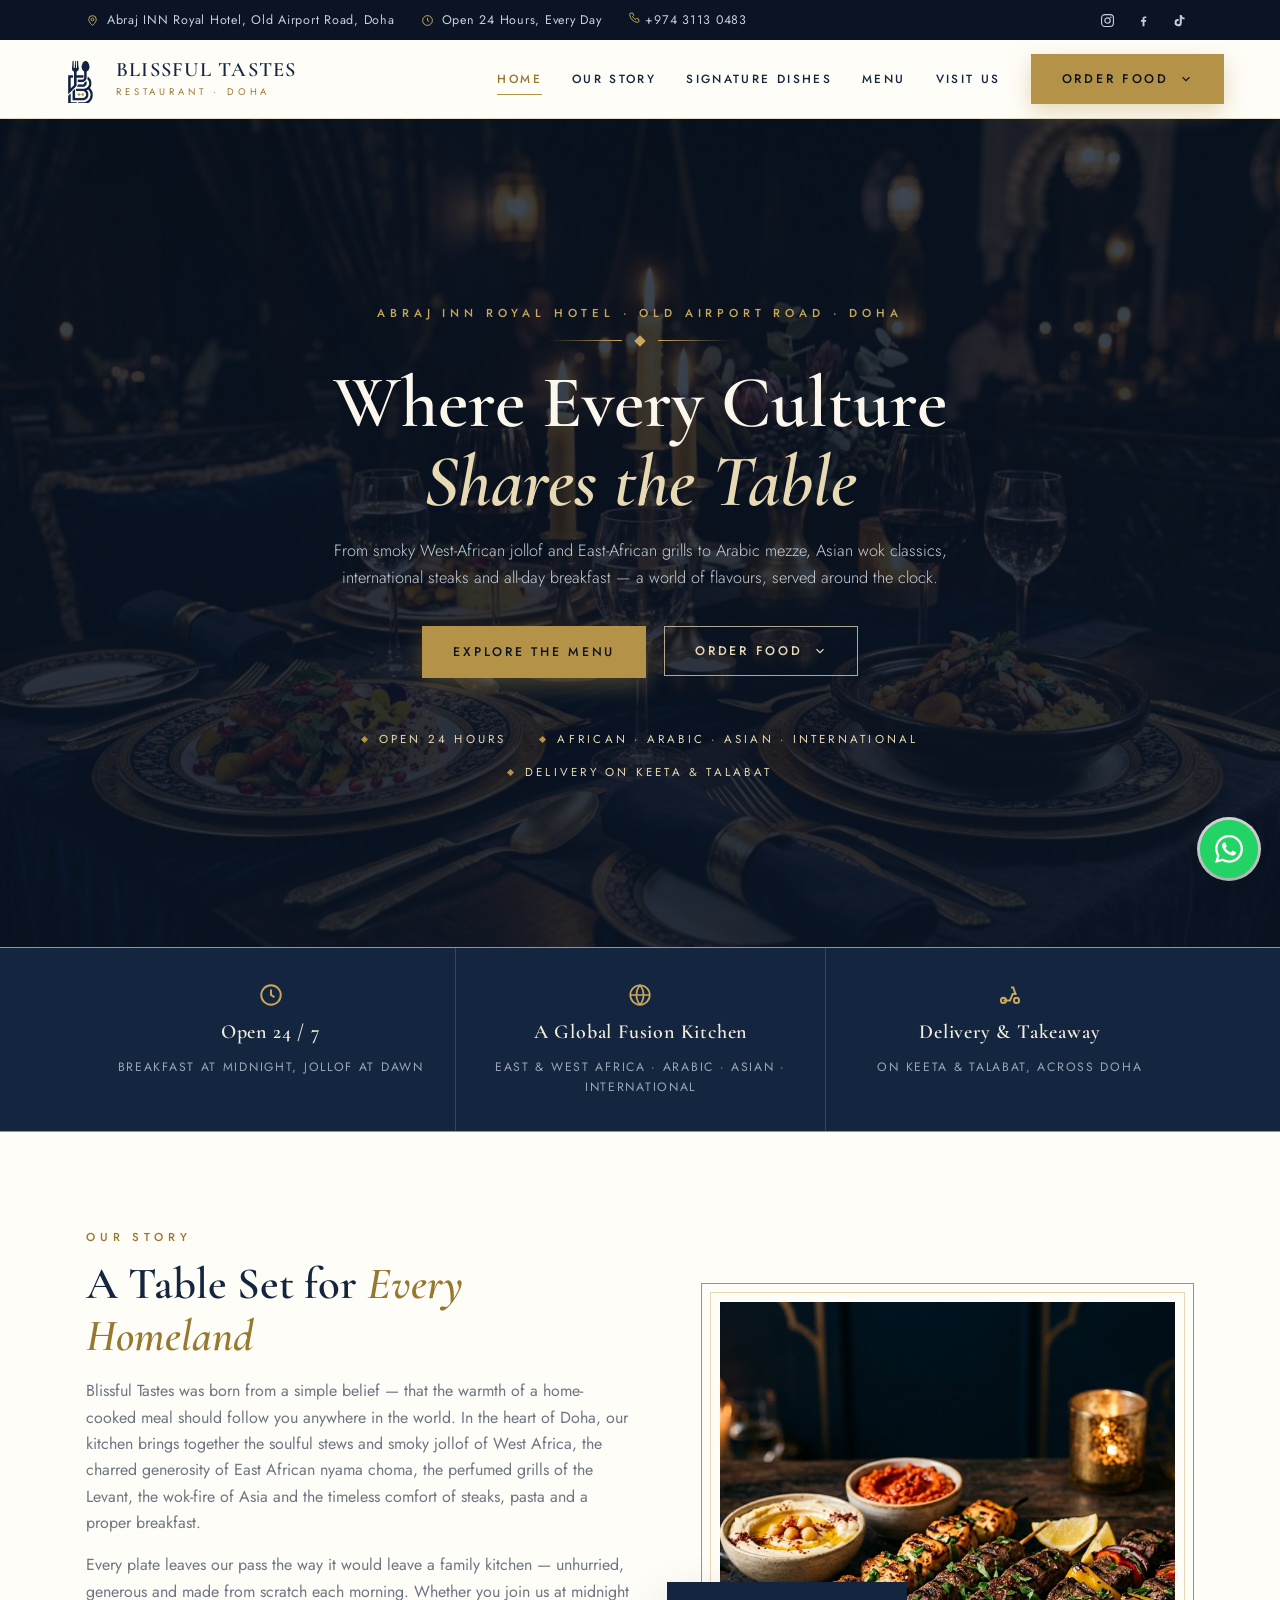
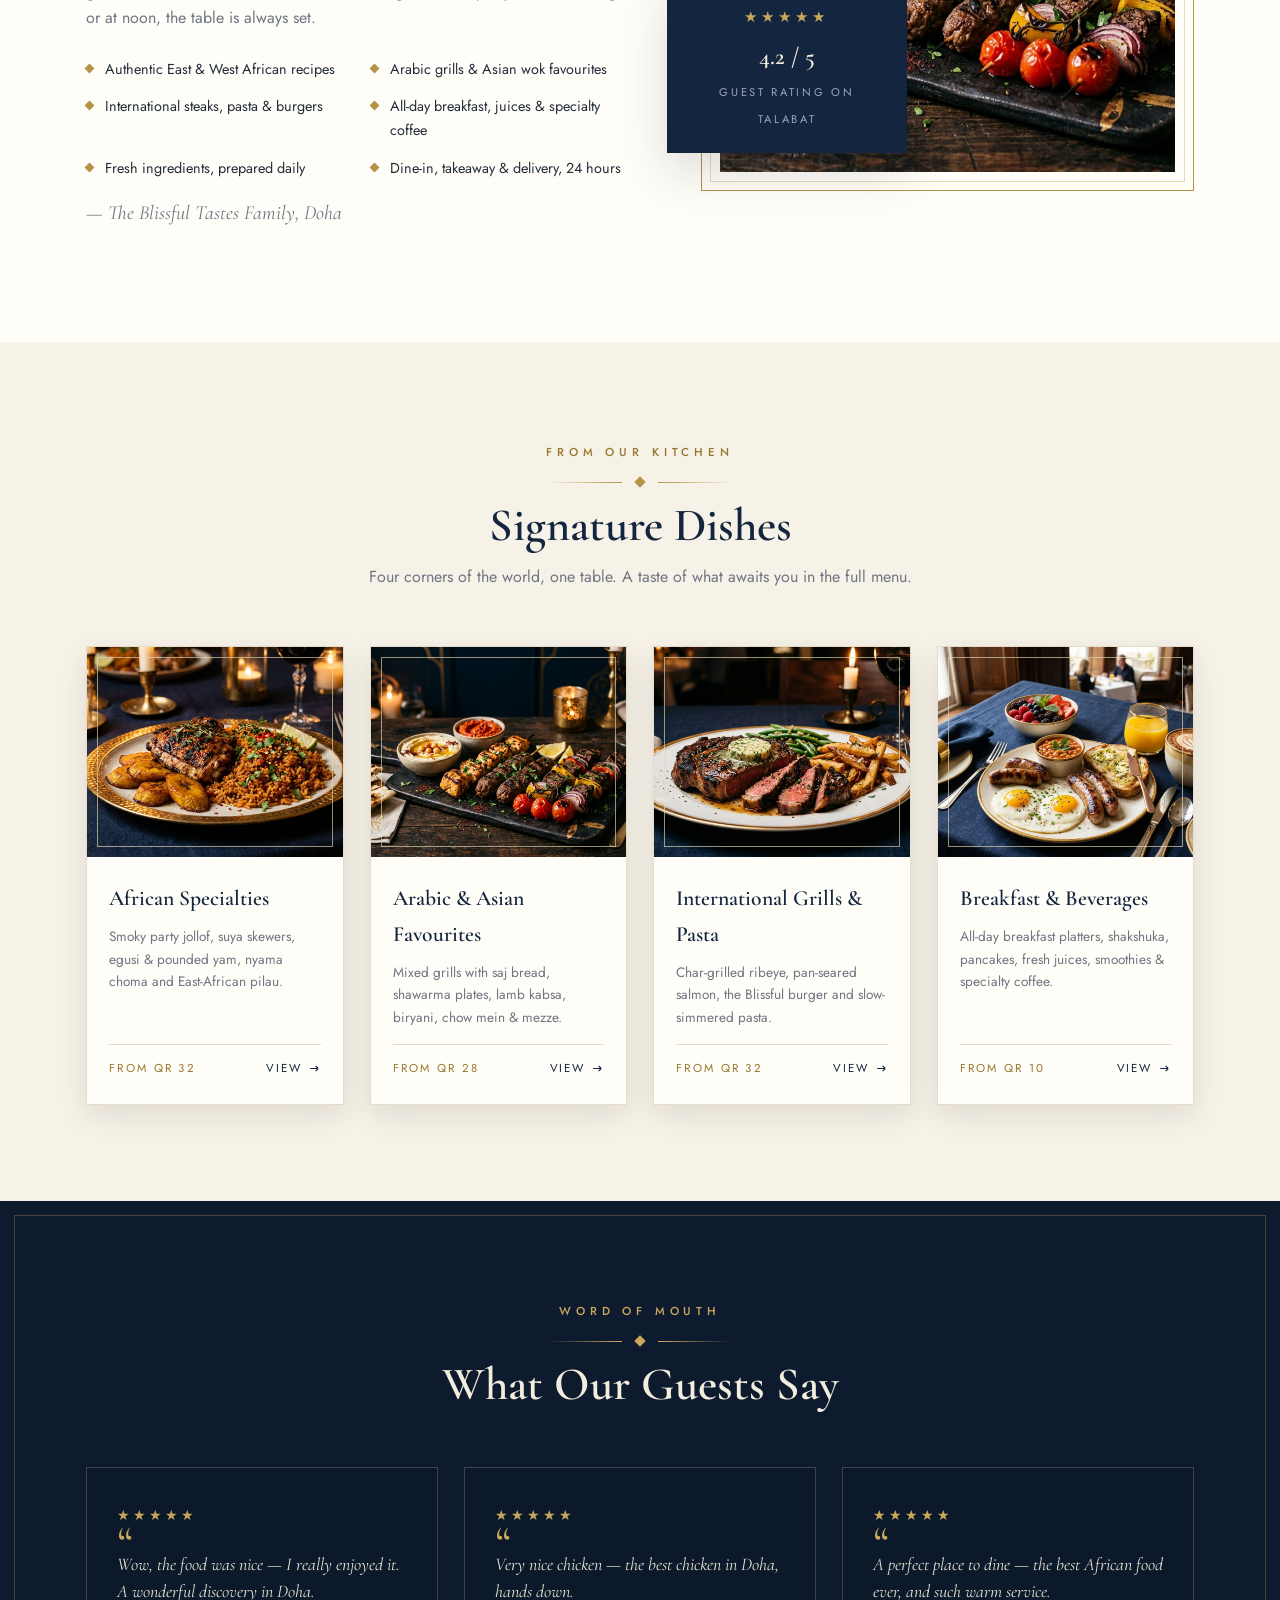
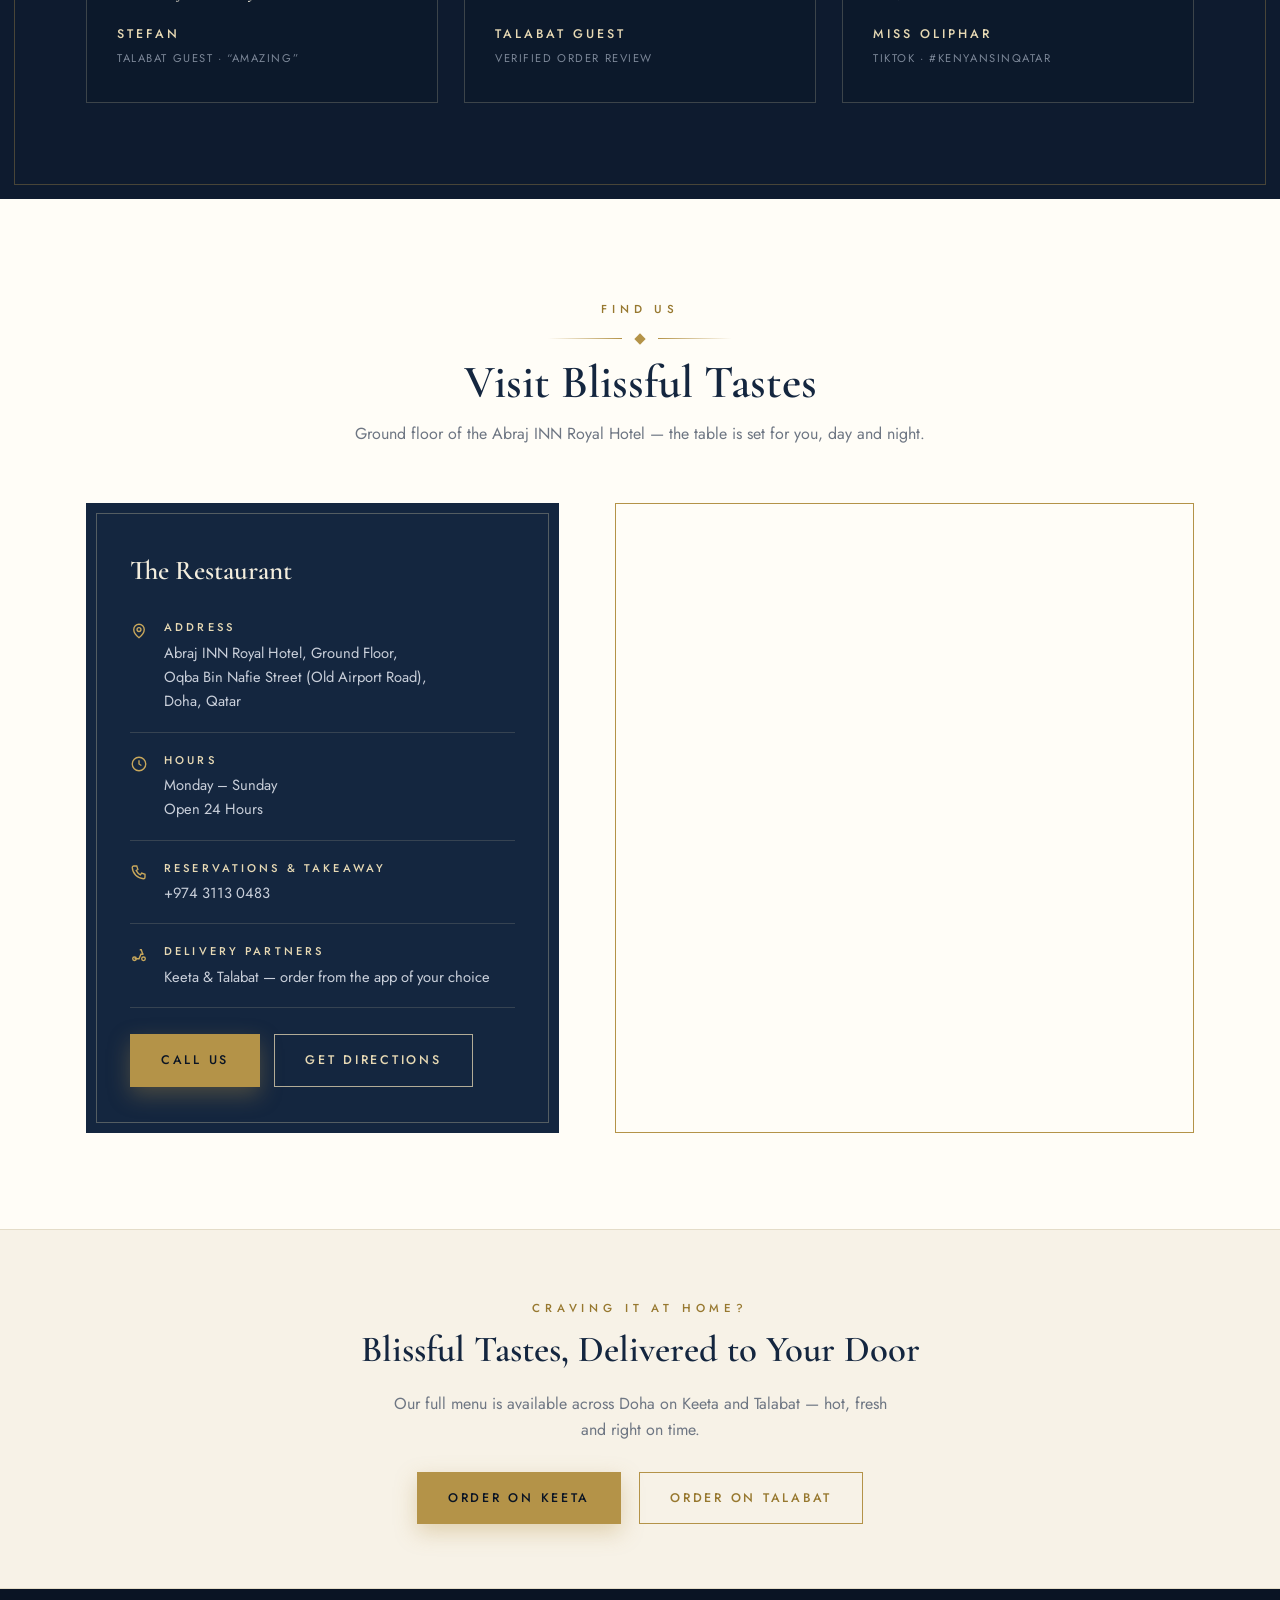
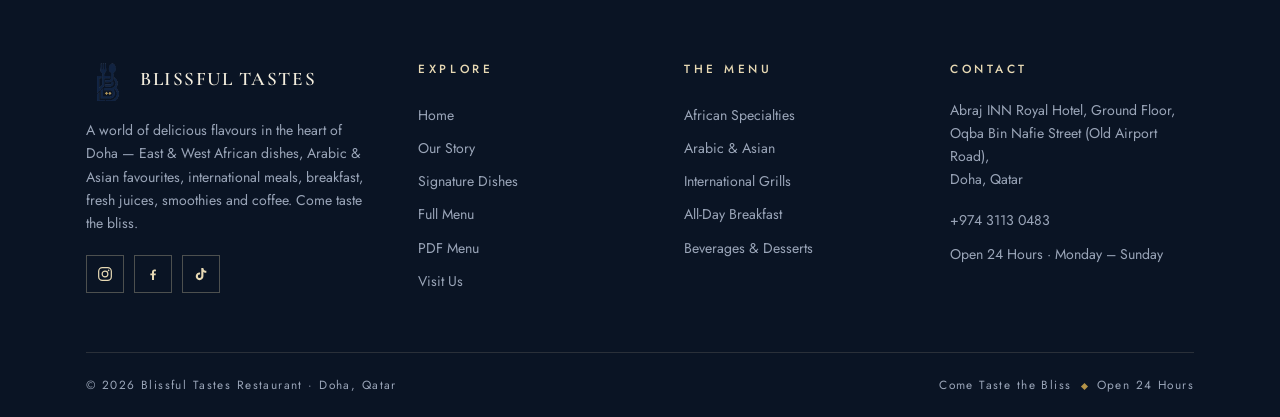
<file: index.html>
<!DOCTYPE html>
<html lang="en">
<head>
<meta charset="UTF-8">
<meta name="viewport" content="width=device-width, initial-scale=1.0">
<title>Blissful Tastes Restaurant — A World of Flavours in Doha, Qatar</title>
<meta name="description" content="Blissful Tastes Restaurant, Doha — East & West African specialties, Arabic & Asian favourites, international grills, all-day breakfast and fresh beverages. Open 24 hours at Abraj INN Royal Hotel, Old Airport Road. Order on Keeta & Talabat.">
<link rel="icon" type="image/png" href="assets/logo-hd.png">
<link rel="preconnect" href="https://fonts.googleapis.com">
<link rel="preconnect" href="https://fonts.gstatic.com" crossorigin>
<link href="https://fonts.googleapis.com/css2?family=Cormorant+Garamond:ital,wght@0,400;0,500;0,600;0,700;1,400;1,500&family=Jost:wght@300;400;500&display=swap" rel="stylesheet">
<link rel="stylesheet" href="css/style.css">
</head>
<body>

<!-- ======= TOP BAR ======= -->
<div class="topbar">
  <div class="container topbar-in">
    <div class="topbar-left">
      <span class="addr"><svg viewBox="0 0 24 24" fill="none" stroke="currentColor" stroke-width="1.8"><path d="M12 21s-7-5.5-7-11a7 7 0 0 1 14 0c0 5.5-7 11-7 11z"/><circle cx="12" cy="10" r="2.6"/></svg> Abraj INN Royal Hotel, Old Airport Road, Doha</span>
      <span><svg viewBox="0 0 24 24" fill="none" stroke="currentColor" stroke-width="1.8"><circle cx="12" cy="12" r="9"/><path d="M12 7v5l3.2 2"/></svg> Open 24 Hours, Every Day</span>
      <span><a href="tel:+97431130483"><svg viewBox="0 0 24 24" fill="none" stroke="currentColor" stroke-width="1.8"><path d="M5 4h4l1.5 4.5-2.2 1.6a13 13 0 0 0 5.6 5.6l1.6-2.2L20 15v4a2 2 0 0 1-2 2A16 16 0 0 1 3 6a2 2 0 0 1 2-2z"/></svg> +974 3113 0483</a></span>
    </div>
    <div class="socials">
      <a href="https://www.instagram.com/btrestaurant/" target="_blank" rel="noopener" aria-label="Instagram"><svg viewBox="0 0 24 24" fill="none" stroke="currentColor" stroke-width="1.8"><rect x="2.5" y="2.5" width="19" height="19" rx="5.5"/><circle cx="12" cy="12" r="4.3"/><circle cx="17.4" cy="6.6" r="1.2" fill="currentColor" stroke="none"/></svg></a>
      <a href="https://www.facebook.com/btrestaurant" target="_blank" rel="noopener" aria-label="Facebook"><svg viewBox="0 0 24 24" fill="currentColor"><path d="M13.5 21v-7h2.4l.4-2.8h-2.8V9.4c0-.8.3-1.4 1.5-1.4h1.4V5.5c-.3 0-1.2-.1-2.2-.1-2.2 0-3.7 1.3-3.7 3.8v2H8v2.8h2.5v7h3z"/></svg></a>
      <a href="https://www.tiktok.com/@btrestaurant" target="_blank" rel="noopener" aria-label="TikTok"><svg viewBox="0 0 24 24" fill="currentColor"><path d="M16.6 5.82A4.28 4.28 0 0 1 15.54 3h-3.09v12.4a2.59 2.59 0 1 1-1.84-2.48V9.75a5.76 5.76 0 1 0 5.02 5.71V8.9a7.35 7.35 0 0 0 4.37 1.41V7.22a4.28 4.28 0 0 1-3.4-1.4z"/></svg></a>
    </div>
  </div>
</div>

<!-- ======= HEADER ======= -->
<header class="site-header" id="siteHeader">
  <div class="header-in">
    <a class="brand" href="index.html">
      <span class="logo-mark"><img src="assets/logo-trans.png" alt="Blissful Tastes monogram"></span>
      <span class="brand-text"><strong>Blissful Tastes</strong><span>Restaurant &middot; Doha</span></span>
    </a>
    <nav class="main-nav" id="mainNav">
      <a class="nav-link active" href="index.html">Home</a>
      <a class="nav-link" href="#about">Our Story</a>
      <a class="nav-link" href="#signatures">Signature Dishes</a>
      <a class="nav-link" href="menu.html">Menu</a>
      <a class="nav-link" href="#visit">Visit Us</a>
      <div class="order-wrap">
        <button class="btn btn-gold" data-order-toggle aria-haspopup="true">Order Food
          <svg viewBox="0 0 24 24" fill="none" stroke="currentColor" stroke-width="2"><path d="M6 9l6 6 6-6"/></svg>
        </button>
        <div class="order-menu">
          <a href="https://play.google.com/store/apps/details?id=com.sankuai.sailor.afooddelivery" target="_blank" rel="noopener">
            <span class="order-ico"><svg viewBox="0 0 24 24" fill="none" stroke="currentColor" stroke-width="1.8"><circle cx="6" cy="17" r="2.4"/><circle cx="18" cy="17" r="2.4"/><path d="M6 17h6l2.5-6H18"/><path d="M13 5h2l2 6"/></svg></span>
            <span><strong>Order on Keeta</strong><small>Fast delivery &middot; Keeta app, also on the App&nbsp;Store</small></span>
          </a>
          <a href="https://www.talabat.com/qatar/blissful-tastes-restaurant" target="_blank" rel="noopener">
            <span class="order-ico"><svg viewBox="0 0 24 24" fill="none" stroke="currentColor" stroke-width="1.8"><path d="M6 8h12l-1 12H7L6 8z"/><path d="M9 8V6a3 3 0 0 1 6 0v2"/></svg></span>
            <span><strong>Order on Talabat</strong><small>Rated 4.2 &#9733; on talabat.com</small></span>
          </a>
        </div>
      </div>
    </nav>
    <button class="nav-toggle" id="navToggle" aria-label="Toggle navigation"><span></span><span></span><span></span></button>
  </div>
</header>

<!-- ======= HERO ======= -->
<section class="hero">
  <div class="hero-in">
    <p class="eyebrow">Abraj INN Royal Hotel &middot; Old Airport Road &middot; Doha</p>
    <div class="ornament light"><span class="dia"></span></div>
    <h1>Where Every Culture<br><em>Shares the Table</em></h1>
    <p class="lede">From smoky West-African jollof and East-African grills to Arabic mezze, Asian wok classics, international steaks and all-day breakfast &mdash; a world of flavours, served around the clock.</p>
    <div class="hero-cta">
      <a class="btn btn-gold" href="menu.html">Explore the Menu</a>
      <div class="order-wrap">
        <button class="btn btn-light" data-order-toggle>Order Food
          <svg viewBox="0 0 24 24" fill="none" stroke="currentColor" stroke-width="2"><path d="M6 9l6 6 6-6"/></svg>
        </button>
        <div class="order-menu center">
          <a href="https://play.google.com/store/apps/details?id=com.sankuai.sailor.afooddelivery" target="_blank" rel="noopener">
            <span class="order-ico"><svg viewBox="0 0 24 24" fill="none" stroke="currentColor" stroke-width="1.8"><circle cx="6" cy="17" r="2.4"/><circle cx="18" cy="17" r="2.4"/><path d="M6 17h6l2.5-6H18"/><path d="M13 5h2l2 6"/></svg></span>
            <span><strong>Order on Keeta</strong><small>Fast delivery &middot; Keeta app, also on the App&nbsp;Store</small></span>
          </a>
          <a href="https://www.talabat.com/qatar/blissful-tastes-restaurant" target="_blank" rel="noopener">
            <span class="order-ico"><svg viewBox="0 0 24 24" fill="none" stroke="currentColor" stroke-width="1.8"><path d="M6 8h12l-1 12H7L6 8z"/><path d="M9 8V6a3 3 0 0 1 6 0v2"/></svg></span>
            <span><strong>Order on Talabat</strong><small>Rated 4.2 &#9733; on talabat.com</small></span>
          </a>
        </div>
      </div>
    </div>
    <div class="hero-badges">
      <span><i></i>Open 24 Hours</span>
      <span><i></i>African &middot; Arabic &middot; Asian &middot; International</span>
      <span><i></i>Delivery on Keeta &amp; Talabat</span>
    </div>
  </div>
</section>

<!-- ======= RIBBON ======= -->
<div class="ribbon">
  <div class="container ribbon-in">
    <div class="ribbon-item reveal">
      <svg viewBox="0 0 24 24" fill="none" stroke="currentColor" stroke-width="1.8"><circle cx="12" cy="12" r="9"/><path d="M12 7v5l3.2 2"/></svg>
      <strong>Open 24 / 7</strong>
      <small>Breakfast at midnight, jollof at dawn</small>
    </div>
    <div class="ribbon-item reveal">
      <svg viewBox="0 0 24 24" fill="none" stroke="currentColor" stroke-width="1.6"><circle cx="12" cy="12" r="9"/><path d="M3 12h18M12 3a14 14 0 0 1 0 18 14 14 0 0 1 0-18z"/></svg>
      <strong>A Global Fusion Kitchen</strong>
      <small>East &amp; West Africa &middot; Arabic &middot; Asian &middot; International</small>
    </div>
    <div class="ribbon-item reveal">
      <svg viewBox="0 0 24 24" fill="none" stroke="currentColor" stroke-width="1.8"><circle cx="6" cy="17" r="2.4"/><circle cx="18" cy="17" r="2.4"/><path d="M6 17h6l2.5-6H18"/><path d="M13 5h2l2 6"/></svg>
      <strong>Delivery &amp; Takeaway</strong>
      <small>On Keeta &amp; Talabat, across Doha</small>
    </div>
  </div>
</div>

<!-- ======= ABOUT ======= -->
<section class="section" id="about">
  <div class="container about-grid">
    <div class="about-copy reveal">
      <span class="eyebrow">Our Story</span>
      <h2>A Table Set for <em>Every Homeland</em></h2>
      <p>Blissful Tastes was born from a simple belief &mdash; that the warmth of a home-cooked meal should follow you anywhere in the world. In the heart of Doha, our kitchen brings together the soulful stews and smoky jollof of West Africa, the charred generosity of East African nyama choma, the perfumed grills of the Levant, the wok-fire of Asia and the timeless comfort of steaks, pasta and a proper breakfast.</p>
      <p>Every plate leaves our pass the way it would leave a family kitchen &mdash; unhurried, generous and made from scratch each morning. Whether you join us at midnight or at noon, the table is always set.</p>
      <ul class="feature-list">
        <li><i></i>Authentic East &amp; West African recipes</li>
        <li><i></i>Arabic grills &amp; Asian wok favourites</li>
        <li><i></i>International steaks, pasta &amp; burgers</li>
        <li><i></i>All-day breakfast, juices &amp; specialty coffee</li>
        <li><i></i>Fresh ingredients, prepared daily</li>
        <li><i></i>Dine-in, takeaway &amp; delivery, 24 hours</li>
      </ul>
      <p class="signature">&mdash; The Blissful Tastes Family, Doha</p>
    </div>
    <div class="about-visual reveal">
      <div class="frame"><img src="assets/dish-grill.jpg" alt="Arabic mixed grill platter at Blissful Tastes"></div>
      <div class="float-card">
        <span class="stars">&#9733;&#9733;&#9733;&#9733;&#9733;</span>
        <strong>4.2 / 5</strong>
        <small>Guest rating on Talabat</small>
      </div>
    </div>
  </div>
</section>

<!-- ======= SIGNATURES ======= -->
<section class="section alt" id="signatures">
  <div class="container">
    <div class="section-head reveal">
      <span class="eyebrow">From Our Kitchen</span>
      <div class="ornament"><span class="dia"></span></div>
      <h2>Signature Dishes</h2>
      <p>Four corners of the world, one table. A taste of what awaits you in the full menu.</p>
    </div>
    <div class="cards">
      <article class="dish-card reveal">
        <div class="ph"><img src="assets/dish-jollof.jpg" alt="Classic jollof rice with grilled chicken"></div>
        <div class="body">
          <h3>African Specialties</h3>
          <p>Smoky party jollof, suya skewers, egusi &amp; pounded yam, nyama choma and East-African pilau.</p>
          <div class="meta"><span class="from">From QR 32</span><a class="go" href="menu.html#african">View <svg viewBox="0 0 24 24" fill="none" stroke="currentColor" stroke-width="2" width="13" height="13"><path d="M4 12h15m0 0l-5-5m5 5l-5 5"/></svg></a></div>
        </div>
      </article>
      <article class="dish-card reveal">
        <div class="ph"><img src="assets/dish-grill.jpg" alt="Arabic mixed grill"></div>
        <div class="body">
          <h3>Arabic &amp; Asian Favourites</h3>
          <p>Mixed grills with saj bread, shawarma plates, lamb kabsa, biryani, chow mein &amp; mezze.</p>
          <div class="meta"><span class="from">From QR 28</span><a class="go" href="menu.html#arabic-asian">View <svg viewBox="0 0 24 24" fill="none" stroke="currentColor" stroke-width="2" width="13" height="13"><path d="M4 12h15m0 0l-5-5m5 5l-5 5"/></svg></a></div>
        </div>
      </article>
      <article class="dish-card reveal">
        <div class="ph"><img src="assets/dish-steak.jpg" alt="Char-grilled ribeye steak"></div>
        <div class="body">
          <h3>International Grills &amp; Pasta</h3>
          <p>Char-grilled ribeye, pan-seared salmon, the Blissful burger and slow-simmered pasta.</p>
          <div class="meta"><span class="from">From QR 32</span><a class="go" href="menu.html#international">View <svg viewBox="0 0 24 24" fill="none" stroke="currentColor" stroke-width="2" width="13" height="13"><path d="M4 12h15m0 0l-5-5m5 5l-5 5"/></svg></a></div>
        </div>
      </article>
      <article class="dish-card reveal">
        <div class="ph"><img src="assets/dish-breakfast.jpg" alt="All-day breakfast platter"></div>
        <div class="body">
          <h3>Breakfast &amp; Beverages</h3>
          <p>All-day breakfast platters, shakshuka, pancakes, fresh juices, smoothies &amp; specialty coffee.</p>
          <div class="meta"><span class="from">From QR 10</span><a class="go" href="menu.html#breakfast">View <svg viewBox="0 0 24 24" fill="none" stroke="currentColor" stroke-width="2" width="13" height="13"><path d="M4 12h15m0 0l-5-5m5 5l-5 5"/></svg></a></div>
        </div>
      </article>
    </div>
  </div>
</section>

<!-- ======= TESTIMONIALS ======= -->
<section class="section testimonials">
  <div class="container">
    <div class="section-head reveal">
      <span class="eyebrow" style="color:var(--gold-bright)">Word of Mouth</span>
      <div class="ornament light"><span class="dia"></span></div>
      <h2>What Our Guests Say</h2>
    </div>
    <div class="t-grid">
      <div class="t-card reveal">
        <span class="stars">&#9733;&#9733;&#9733;&#9733;&#9733;</span>
        <span class="q">&ldquo;</span>
        <p>Wow, the food was nice &mdash; I really enjoyed it. A wonderful discovery in Doha.</p>
        <div class="who"><strong>Stefan</strong><small>Talabat Guest &middot; &ldquo;Amazing&rdquo;</small></div>
      </div>
      <div class="t-card reveal">
        <span class="stars">&#9733;&#9733;&#9733;&#9733;&#9733;</span>
        <span class="q">&ldquo;</span>
        <p>Very nice chicken &mdash; the best chicken in Doha, hands down.</p>
        <div class="who"><strong>Talabat Guest</strong><small>Verified Order Review</small></div>
      </div>
      <div class="t-card reveal">
        <span class="stars">&#9733;&#9733;&#9733;&#9733;&#9733;</span>
        <span class="q">&ldquo;</span>
        <p>A perfect place to dine &mdash; the best African food ever, and such warm service.</p>
        <div class="who"><strong>Miss Oliphar</strong><small>TikTok &middot; #KenyansInQatar</small></div>
      </div>
    </div>
  </div>
</section>

<!-- ======= VISIT ======= -->
<section class="section" id="visit">
  <div class="container">
    <div class="section-head reveal">
      <span class="eyebrow">Find Us</span>
      <div class="ornament"><span class="dia"></span></div>
      <h2>Visit Blissful Tastes</h2>
      <p>Ground floor of the Abraj INN Royal Hotel &mdash; the table is set for you, day and night.</p>
    </div>
    <div class="visit-grid">
      <div class="info-card reveal">
        <h3>The Restaurant</h3>
        <div class="info-row">
          <svg viewBox="0 0 24 24" fill="none" stroke="currentColor" stroke-width="1.8"><path d="M12 21s-7-5.5-7-11a7 7 0 0 1 14 0c0 5.5-7 11-7 11z"/><circle cx="12" cy="10" r="2.6"/></svg>
          <div><strong>Address</strong><p>Abraj INN Royal Hotel, Ground Floor,<br>Oqba Bin Nafie Street (Old Airport Road),<br>Doha, Qatar</p></div>
        </div>
        <div class="info-row">
          <svg viewBox="0 0 24 24" fill="none" stroke="currentColor" stroke-width="1.8"><circle cx="12" cy="12" r="9"/><path d="M12 7v5l3.2 2"/></svg>
          <div><strong>Hours</strong><p>Monday &ndash; Sunday<br>Open 24 Hours</p></div>
        </div>
        <div class="info-row">
          <svg viewBox="0 0 24 24" fill="none" stroke="currentColor" stroke-width="1.8"><path d="M5 4h4l1.5 4.5-2.2 1.6a13 13 0 0 0 5.6 5.6l1.6-2.2L20 15v4a2 2 0 0 1-2 2A16 16 0 0 1 3 6a2 2 0 0 1 2-2z"/></svg>
          <div><strong>Reservations &amp; Takeaway</strong><p><a href="tel:+97431130483">+974 3113 0483</a></p></div>
        </div>
        <div class="info-row">
          <svg viewBox="0 0 24 24" fill="none" stroke="currentColor" stroke-width="1.8"><circle cx="6" cy="17" r="2.4"/><circle cx="18" cy="17" r="2.4"/><path d="M6 17h6l2.5-6H18"/><path d="M13 5h2l2 6"/></svg>
          <div><strong>Delivery Partners</strong><p>Keeta &amp; Talabat &mdash; order from the app of your choice</p></div>
        </div>
        <div class="info-cta">
          <a class="btn btn-gold" href="tel:+97431130483">Call Us</a>
          <a class="btn btn-light" href="https://maps.google.com/?q=Abraj+INN+Royal+Hotel,+Oqba+Bin+Nafie+Street,+Doha" target="_blank" rel="noopener">Get Directions</a>
        </div>
      </div>
      <div class="map-card reveal">
        <iframe title="Map to Blissful Tastes Restaurant, Doha" loading="lazy" referrerpolicy="no-referrer-when-downgrade"
          src="https://maps.google.com/maps?q=Abraj%20INN%20Royal%20Hotel%2C%20Oqba%20Bin%20Nafie%20Street%2C%20Doha%2C%20Qatar&z=15&output=embed"></iframe>
      </div>
    </div>
  </div>
</section>

<!-- ======= ORDER BANNER ======= -->
<section class="order-banner">
  <div class="container reveal">
    <span class="eyebrow">Craving It at Home?</span>
    <h3>Blissful Tastes, Delivered to Your Door</h3>
    <p>Our full menu is available across Doha on Keeta and Talabat &mdash; hot, fresh and right on time.</p>
    <div class="hero-cta">
      <a class="btn btn-gold" href="https://play.google.com/store/apps/details?id=com.sankuai.sailor.afooddelivery" target="_blank" rel="noopener">Order on Keeta</a>
      <a class="btn btn-outline" href="https://www.talabat.com/qatar/blissful-tastes-restaurant" target="_blank" rel="noopener">Order on Talabat</a>
    </div>
  </div>
</section>

<!-- ======= FOOTER ======= -->
<footer>
  <div class="container">
    <div class="footer-grid">
      <div class="f-col">
        <div class="f-brand">
          <span class="logo-mark"><img src="assets/logo-trans.png" alt="Blissful Tastes monogram"></span>
          <strong>Blissful Tastes</strong>
        </div>
        <p>A world of delicious flavours in the heart of Doha &mdash; East &amp; West African dishes, Arabic &amp; Asian favourites, international meals, breakfast, fresh juices, smoothies and coffee. Come taste the bliss.</p>
        <div class="f-social">
          <a href="https://www.instagram.com/btrestaurant/" target="_blank" rel="noopener" aria-label="Instagram"><svg viewBox="0 0 24 24" fill="none" stroke="currentColor" stroke-width="1.8"><rect x="2.5" y="2.5" width="19" height="19" rx="5.5"/><circle cx="12" cy="12" r="4.3"/><circle cx="17.4" cy="6.6" r="1.2" fill="currentColor" stroke="none"/></svg></a>
          <a href="https://www.facebook.com/btrestaurant" target="_blank" rel="noopener" aria-label="Facebook"><svg viewBox="0 0 24 24" fill="currentColor"><path d="M13.5 21v-7h2.4l.4-2.8h-2.8V9.4c0-.8.3-1.4 1.5-1.4h1.4V5.5c-.3 0-1.2-.1-2.2-.1-2.2 0-3.7 1.3-3.7 3.8v2H8v2.8h2.5v7h3z"/></svg></a>
          <a href="https://www.tiktok.com/@btrestaurant" target="_blank" rel="noopener" aria-label="TikTok"><svg viewBox="0 0 24 24" fill="currentColor"><path d="M16.6 5.82A4.28 4.28 0 0 1 15.54 3h-3.09v12.4a2.59 2.59 0 1 1-1.84-2.48V9.75a5.76 5.76 0 1 0 5.02 5.71V8.9a7.35 7.35 0 0 0 4.37 1.41V7.22a4.28 4.28 0 0 1-3.4-1.4z"/></svg></a>
        </div>
      </div>
      <div class="f-col">
        <h4>Explore</h4>
        <a href="index.html">Home</a>
        <a href="index.html#about">Our Story</a>
        <a href="index.html#signatures">Signature Dishes</a>
        <a href="menu.html">Full Menu</a>
        <a href="menu.html#downloads">PDF Menu</a>
        <a href="index.html#visit">Visit Us</a>
      </div>
      <div class="f-col">
        <h4>The Menu</h4>
        <a href="menu.html#african">African Specialties</a>
        <a href="menu.html#arabic-asian">Arabic &amp; Asian</a>
        <a href="menu.html#international">International Grills</a>
        <a href="menu.html#breakfast">All-Day Breakfast</a>
        <a href="menu.html#drinks">Beverages &amp; Desserts</a>
      </div>
      <div class="f-col">
        <h4>Contact</h4>
        <p>Abraj INN Royal Hotel, Ground Floor,<br>Oqba Bin Nafie Street (Old Airport Road),<br>Doha, Qatar</p>
        <p style="margin-top:12px"><a href="tel:+97431130483">+974 3113 0483</a></p>
        <p style="margin-top:6px">Open 24 Hours &middot; Monday &ndash; Sunday</p>
      </div>
    </div>
    <div class="footer-bottom">
      <span>&copy; <span id="year"></span> Blissful Tastes Restaurant &middot; Doha, Qatar</span>
      <span>Come Taste the Bliss<span class="dia"></span>Open 24 Hours</span>
    </div>
  </div>
</footer>
<!-- ======= WHATSAPP CHAT WIDGET ======= -->
<a class="wa-widget" href="https://wa.me/97431130483?text=Hello%20Blissful%20Tastes%20Restaurant!%20I%27d%20like%20to%20place%20an%20order." target="_blank" rel="noopener" aria-label="Chat with us on WhatsApp">
  <span class="wa-pulse"></span>
  <svg viewBox="0 0 24 24" fill="currentColor" aria-hidden="true"><path d="M17.472 14.382c-.297-.149-1.758-.867-2.03-.967-.273-.099-.471-.148-.67.15-.197.297-.767.966-.94 1.164-.173.199-.347.223-.644.075-.297-.15-1.255-.463-2.39-1.475-.883-.788-1.48-1.761-1.653-2.059-.173-.297-.018-.458.13-.606.134-.133.297-.347.446-.52.149-.174.198-.298.297-.497.1-.198.05-.371-.025-.52-.074-.149-.669-1.612-.916-2.207-.242-.579-.487-.5-.669-.51-.173-.008-.371-.01-.57-.01-.198 0-.52.074-.792.372-.272.297-1.04 1.016-1.04 2.479 0 1.462 1.065 2.875 1.213 3.074.149.198 2.096 3.2 5.077 4.487.709.306 1.262.489 1.694.625.712.227 1.36.195 1.871.118.571-.085 1.758-.719 2.006-1.413.248-.694.248-1.289.173-1.413-.074-.124-.272-.198-.57-.347m-5.421 7.403h-.004a9.87 9.87 0 01-5.031-1.378l-.361-.214-3.741.982.998-3.648-.235-.374a9.86 9.86 0 01-1.51-5.26c.001-5.45 4.436-9.884 9.888-9.884 2.64 0 5.122 1.03 6.988 2.898a9.825 9.825 0 012.893 6.994c-.003 5.45-4.437 9.884-9.885 9.884m8.413-18.297A11.815 11.815 0 0012.05 0C5.495 0 .16 5.335.157 11.892c0 2.096.547 4.142 1.588 5.945L.057 24l6.305-1.654a11.882 11.882 0 005.683 1.448h.005c6.554 0 11.89-5.335 11.893-11.893a11.821 11.821 0 00-3.48-8.413z"/></svg>
  <span class="wa-tip">Chat with us</span>
</a>
<script src="js/main.js"></script>
</body>
</html>
</file>
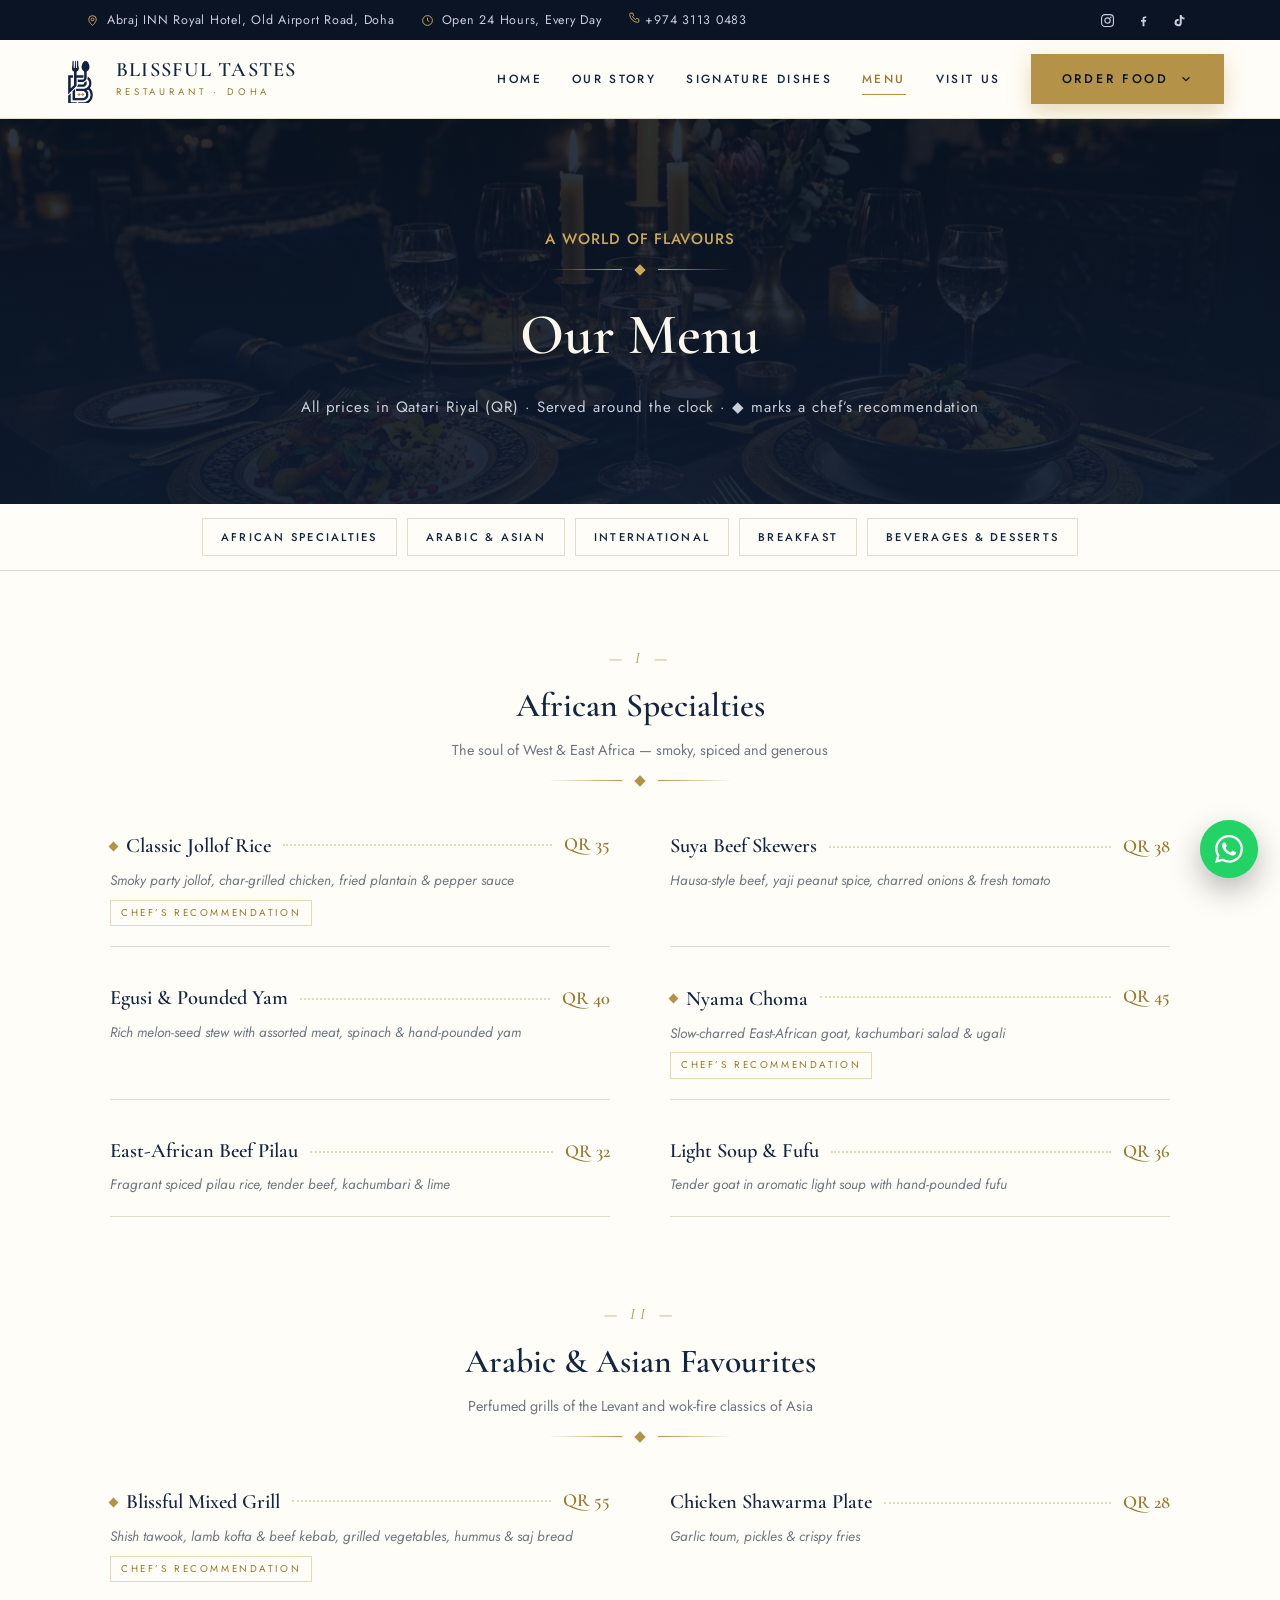
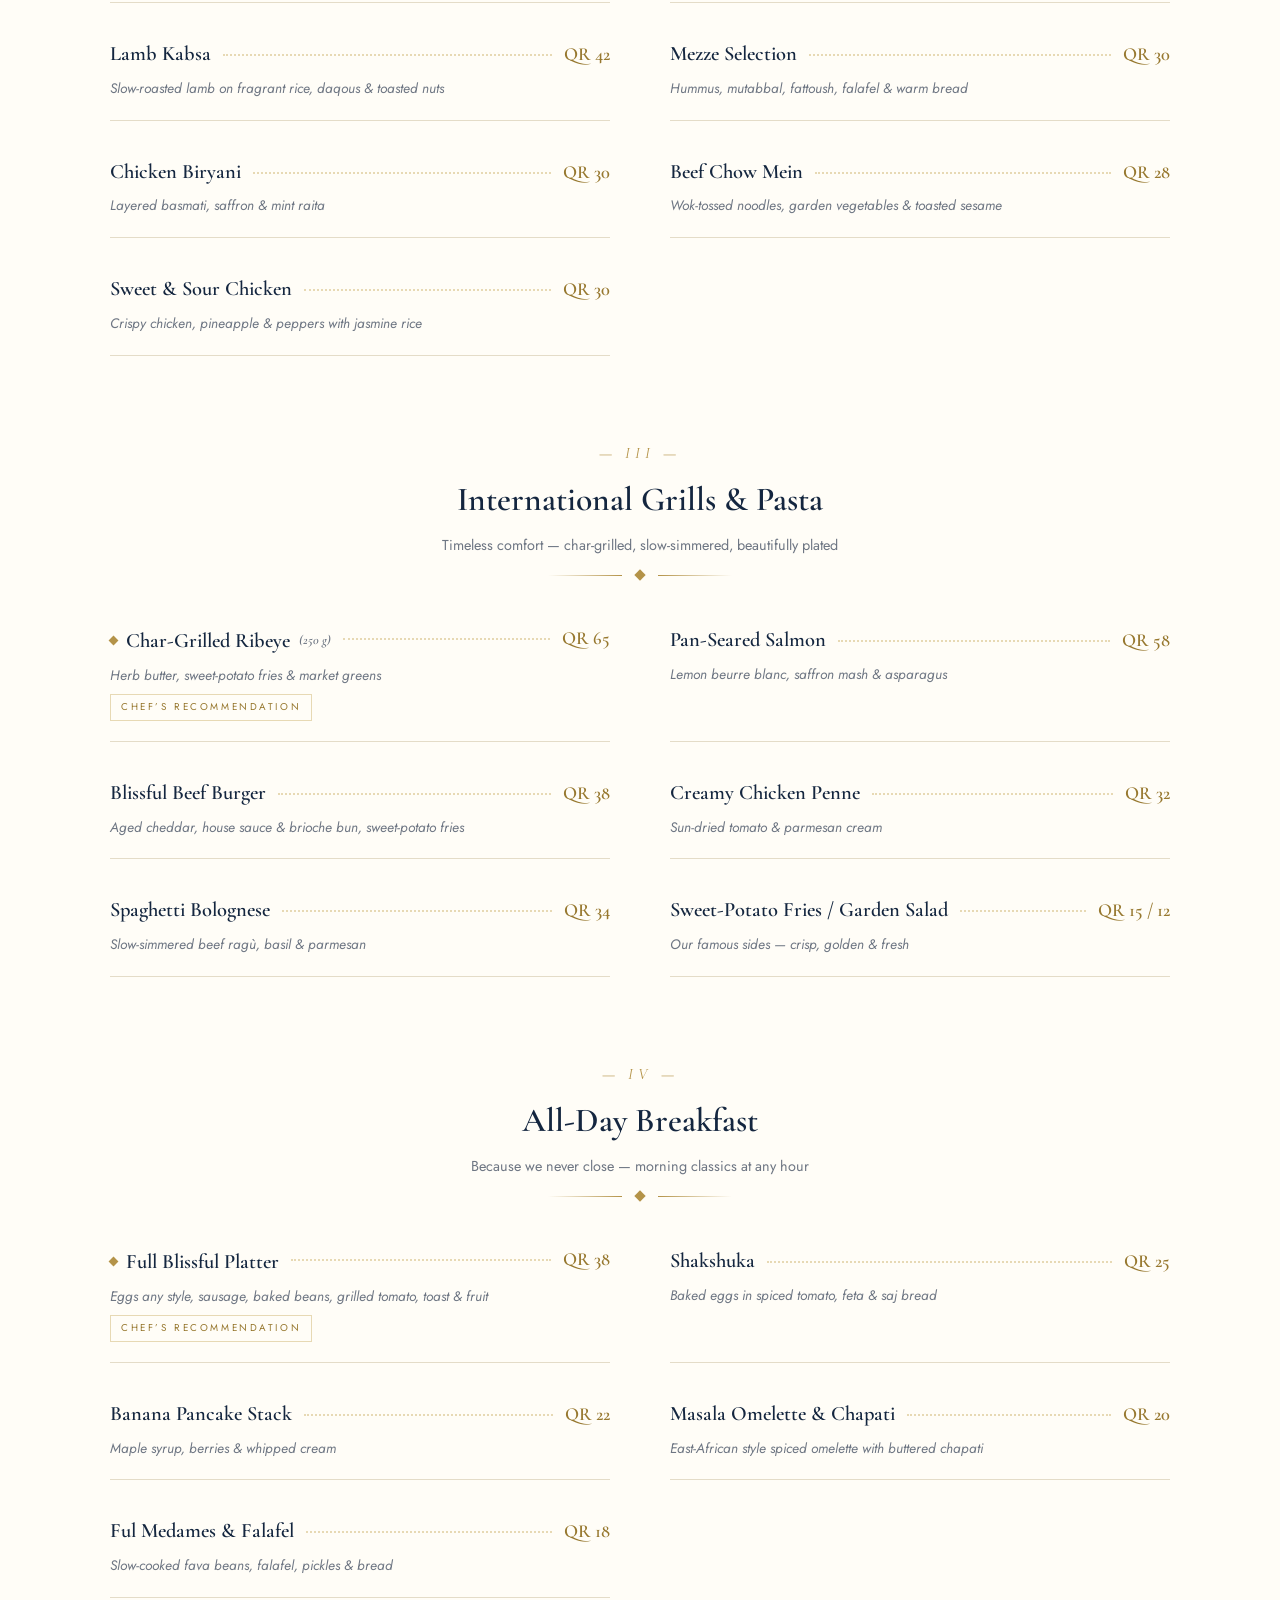
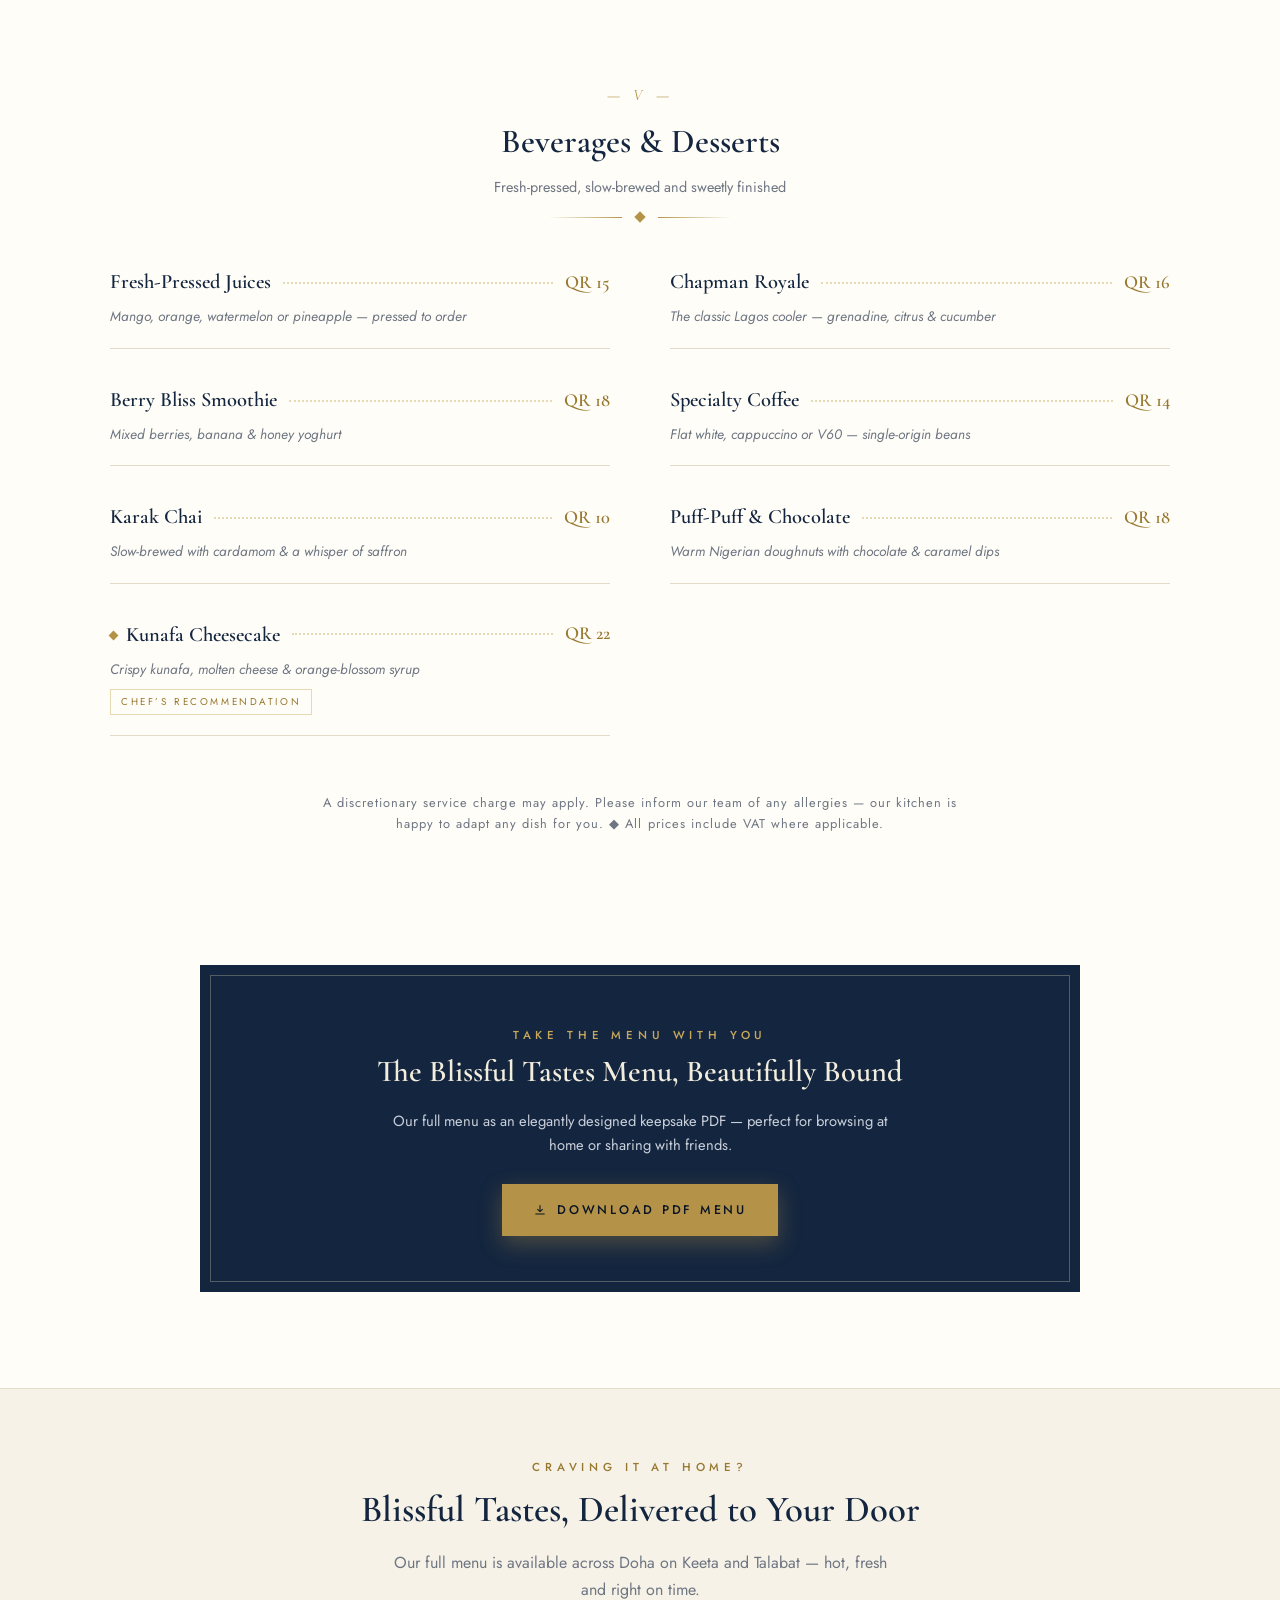
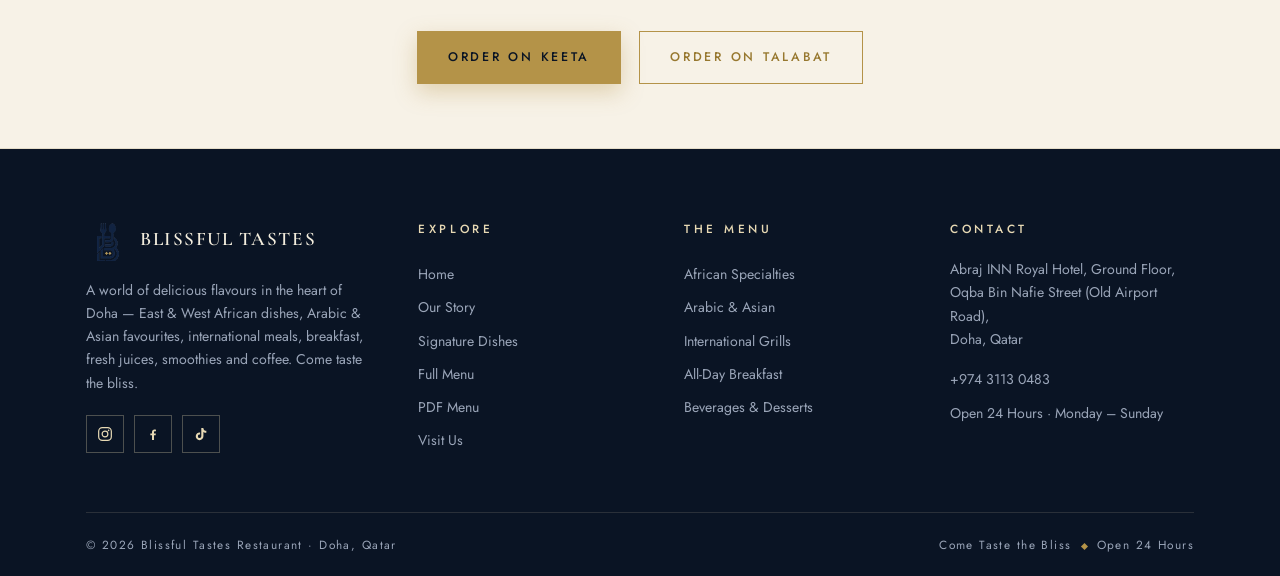
<file: menu.html>
<!DOCTYPE html>
<html lang="en">
<head>
<meta charset="UTF-8">
<meta name="viewport" content="width=device-width, initial-scale=1.0">
<title>Menu — Blissful Tastes Restaurant, Doha</title>
<meta name="description" content="The full menu of Blissful Tastes Restaurant, Doha: African specialties, Arabic & Asian favourites, international grills & pasta, all-day breakfast, beverages & desserts. Open 24 hours.">
<link rel="icon" type="image/png" href="assets/logo-hd.png">
<link rel="preconnect" href="https://fonts.googleapis.com">
<link rel="preconnect" href="https://fonts.gstatic.com" crossorigin>
<link href="https://fonts.googleapis.com/css2?family=Cormorant+Garamond:ital,wght@0,400;0,500;0,600;0,700;1,400;1,500&family=Jost:wght@300;400;500&display=swap" rel="stylesheet">
<link rel="stylesheet" href="css/style.css">
</head>
<body>

<!-- ======= TOP BAR ======= -->
<div class="topbar">
  <div class="container topbar-in">
    <div class="topbar-left">
      <span class="addr"><svg viewBox="0 0 24 24" fill="none" stroke="currentColor" stroke-width="1.8"><path d="M12 21s-7-5.5-7-11a7 7 0 0 1 14 0c0 5.5-7 11-7 11z"/><circle cx="12" cy="10" r="2.6"/></svg> Abraj INN Royal Hotel, Old Airport Road, Doha</span>
      <span><svg viewBox="0 0 24 24" fill="none" stroke="currentColor" stroke-width="1.8"><circle cx="12" cy="12" r="9"/><path d="M12 7v5l3.2 2"/></svg> Open 24 Hours, Every Day</span>
      <span><a href="tel:+97431130483"><svg viewBox="0 0 24 24" fill="none" stroke="currentColor" stroke-width="1.8"><path d="M5 4h4l1.5 4.5-2.2 1.6a13 13 0 0 0 5.6 5.6l1.6-2.2L20 15v4a2 2 0 0 1-2 2A16 16 0 0 1 3 6a2 2 0 0 1 2-2z"/></svg> +974 3113 0483</a></span>
    </div>
    <div class="socials">
      <a href="https://www.instagram.com/btrestaurant/" target="_blank" rel="noopener" aria-label="Instagram"><svg viewBox="0 0 24 24" fill="none" stroke="currentColor" stroke-width="1.8"><rect x="2.5" y="2.5" width="19" height="19" rx="5.5"/><circle cx="12" cy="12" r="4.3"/><circle cx="17.4" cy="6.6" r="1.2" fill="currentColor" stroke="none"/></svg></a>
      <a href="https://www.facebook.com/btrestaurant" target="_blank" rel="noopener" aria-label="Facebook"><svg viewBox="0 0 24 24" fill="currentColor"><path d="M13.5 21v-7h2.4l.4-2.8h-2.8V9.4c0-.8.3-1.4 1.5-1.4h1.4V5.5c-.3 0-1.2-.1-2.2-.1-2.2 0-3.7 1.3-3.7 3.8v2H8v2.8h2.5v7h3z"/></svg></a>
      <a href="https://www.tiktok.com/@btrestaurant" target="_blank" rel="noopener" aria-label="TikTok"><svg viewBox="0 0 24 24" fill="currentColor"><path d="M16.6 5.82A4.28 4.28 0 0 1 15.54 3h-3.09v12.4a2.59 2.59 0 1 1-1.84-2.48V9.75a5.76 5.76 0 1 0 5.02 5.71V8.9a7.35 7.35 0 0 0 4.37 1.41V7.22a4.28 4.28 0 0 1-3.4-1.4z"/></svg></a>
    </div>
  </div>
</div>

<!-- ======= HEADER ======= -->
<header class="site-header" id="siteHeader">
  <div class="header-in">
    <a class="brand" href="index.html">
      <span class="logo-mark"><img src="assets/logo-trans.png" alt="Blissful Tastes monogram"></span>
      <span class="brand-text"><strong>Blissful Tastes</strong><span>Restaurant &middot; Doha</span></span>
    </a>
    <nav class="main-nav" id="mainNav">
      <a class="nav-link" href="index.html">Home</a>
      <a class="nav-link" href="index.html#about">Our Story</a>
      <a class="nav-link" href="index.html#signatures">Signature Dishes</a>
      <a class="nav-link active" href="menu.html">Menu</a>
      <a class="nav-link" href="index.html#visit">Visit Us</a>
      <div class="order-wrap">
        <button class="btn btn-gold" data-order-toggle aria-haspopup="true">Order Food
          <svg viewBox="0 0 24 24" fill="none" stroke="currentColor" stroke-width="2"><path d="M6 9l6 6 6-6"/></svg>
        </button>
        <div class="order-menu">
          <a href="https://play.google.com/store/apps/details?id=com.sankuai.sailor.afooddelivery" target="_blank" rel="noopener">
            <span class="order-ico"><svg viewBox="0 0 24 24" fill="none" stroke="currentColor" stroke-width="1.8"><circle cx="6" cy="17" r="2.4"/><circle cx="18" cy="17" r="2.4"/><path d="M6 17h6l2.5-6H18"/><path d="M13 5h2l2 6"/></svg></span>
            <span><strong>Order on Keeta</strong><small>Fast delivery &middot; Keeta app, also on the App&nbsp;Store</small></span>
          </a>
          <a href="https://www.talabat.com/qatar/blissful-tastes-restaurant" target="_blank" rel="noopener">
            <span class="order-ico"><svg viewBox="0 0 24 24" fill="none" stroke="currentColor" stroke-width="1.8"><path d="M6 8h12l-1 12H7L6 8z"/><path d="M9 8V6a3 3 0 0 1 6 0v2"/></svg></span>
            <span><strong>Order on Talabat</strong><small>Rated 4.2 &#9733; on talabat.com</small></span>
          </a>
        </div>
      </div>
    </nav>
    <button class="nav-toggle" id="navToggle" aria-label="Toggle navigation"><span></span><span></span><span></span></button>
  </div>
</header>

<!-- ======= PAGE HERO ======= -->
<section class="page-hero">
  <p class="eyebrow">A World of Flavours</p>
  <div class="ornament light"><span class="dia"></span></div>
  <h1>Our Menu</h1>
  <p>All prices in Qatari Riyal (QR) &middot; Served around the clock &middot; &#9670; marks a chef&rsquo;s recommendation</p>
</section>

<!-- ======= CATEGORY NAV ======= -->
<div class="cat-nav">
  <div class="container cat-nav-in">
    <a class="chip" href="#african">African Specialties</a>
    <a class="chip" href="#arabic-asian">Arabic &amp; Asian</a>
    <a class="chip" href="#international">International</a>
    <a class="chip" href="#breakfast">Breakfast</a>
    <a class="chip" href="#drinks">Beverages &amp; Desserts</a>
  </div>
</div>

<!-- ======= AFRICAN ======= -->
<section class="menu-section" id="african">
  <div class="container">
    <div class="msec-head reveal">
      <span class="num">&mdash; I &mdash;</span>
      <h3>African Specialties</h3>
      <p>The soul of West &amp; East Africa &mdash; smoky, spiced and generous</p>
      <div class="ornament"><span class="dia"></span></div>
    </div>
    <div class="m-grid">
      <div class="m-item reveal"><div class="m-line"><h4><span class="pick"></span>Classic Jollof Rice</h4><span class="dots"></span><span class="price">QR 35</span></div><p>Smoky party jollof, char-grilled chicken, fried plantain &amp; pepper sauce</p><span class="tag">Chef&rsquo;s Recommendation</span></div>
      <div class="m-item reveal"><div class="m-line"><h4>Suya Beef Skewers</h4><span class="dots"></span><span class="price">QR 38</span></div><p>Hausa-style beef, yaji peanut spice, charred onions &amp; fresh tomato</p></div>
      <div class="m-item reveal"><div class="m-line"><h4>Egusi &amp; Pounded Yam</h4><span class="dots"></span><span class="price">QR 40</span></div><p>Rich melon-seed stew with assorted meat, spinach &amp; hand-pounded yam</p></div>
      <div class="m-item reveal"><div class="m-line"><h4><span class="pick"></span>Nyama Choma</h4><span class="dots"></span><span class="price">QR 45</span></div><p>Slow-charred East-African goat, kachumbari salad &amp; ugali</p><span class="tag">Chef&rsquo;s Recommendation</span></div>
      <div class="m-item reveal"><div class="m-line"><h4>East-African Beef Pilau</h4><span class="dots"></span><span class="price">QR 32</span></div><p>Fragrant spiced pilau rice, tender beef, kachumbari &amp; lime</p></div>
      <div class="m-item reveal"><div class="m-line"><h4>Light Soup &amp; Fufu</h4><span class="dots"></span><span class="price">QR 36</span></div><p>Tender goat in aromatic light soup with hand-pounded fufu</p></div>
    </div>
  </div>
</section>

<!-- ======= ARABIC & ASIAN ======= -->
<section class="menu-section" id="arabic-asian">
  <div class="container">
    <div class="msec-head reveal">
      <span class="num">&mdash; II &mdash;</span>
      <h3>Arabic &amp; Asian Favourites</h3>
      <p>Perfumed grills of the Levant and wok-fire classics of Asia</p>
      <div class="ornament"><span class="dia"></span></div>
    </div>
    <div class="m-grid">
      <div class="m-item reveal"><div class="m-line"><h4><span class="pick"></span>Blissful Mixed Grill</h4><span class="dots"></span><span class="price">QR 55</span></div><p>Shish tawook, lamb kofta &amp; beef kebab, grilled vegetables, hummus &amp; saj bread</p><span class="tag">Chef&rsquo;s Recommendation</span></div>
      <div class="m-item reveal"><div class="m-line"><h4>Chicken Shawarma Plate</h4><span class="dots"></span><span class="price">QR 28</span></div><p>Garlic toum, pickles &amp; crispy fries</p></div>
      <div class="m-item reveal"><div class="m-line"><h4>Lamb Kabsa</h4><span class="dots"></span><span class="price">QR 42</span></div><p>Slow-roasted lamb on fragrant rice, daqous &amp; toasted nuts</p></div>
      <div class="m-item reveal"><div class="m-line"><h4>Mezze Selection</h4><span class="dots"></span><span class="price">QR 30</span></div><p>Hummus, mutabbal, fattoush, falafel &amp; warm bread</p></div>
      <div class="m-item reveal"><div class="m-line"><h4>Chicken Biryani</h4><span class="dots"></span><span class="price">QR 30</span></div><p>Layered basmati, saffron &amp; mint raita</p></div>
      <div class="m-item reveal"><div class="m-line"><h4>Beef Chow Mein</h4><span class="dots"></span><span class="price">QR 28</span></div><p>Wok-tossed noodles, garden vegetables &amp; toasted sesame</p></div>
      <div class="m-item reveal"><div class="m-line"><h4>Sweet &amp; Sour Chicken</h4><span class="dots"></span><span class="price">QR 30</span></div><p>Crispy chicken, pineapple &amp; peppers with jasmine rice</p></div>
    </div>
  </div>
</section>

<!-- ======= INTERNATIONAL ======= -->
<section class="menu-section" id="international">
  <div class="container">
    <div class="msec-head reveal">
      <span class="num">&mdash; III &mdash;</span>
      <h3>International Grills &amp; Pasta</h3>
      <p>Timeless comfort &mdash; char-grilled, slow-simmered, beautifully plated</p>
      <div class="ornament"><span class="dia"></span></div>
    </div>
    <div class="m-grid">
      <div class="m-item reveal"><div class="m-line"><h4><span class="pick"></span>Char-Grilled Ribeye <span style="font-size:.8rem;color:var(--muted);font-style:italic">(250 g)</span></h4><span class="dots"></span><span class="price">QR 65</span></div><p>Herb butter, sweet-potato fries &amp; market greens</p><span class="tag">Chef&rsquo;s Recommendation</span></div>
      <div class="m-item reveal"><div class="m-line"><h4>Pan-Seared Salmon</h4><span class="dots"></span><span class="price">QR 58</span></div><p>Lemon beurre blanc, saffron mash &amp; asparagus</p></div>
      <div class="m-item reveal"><div class="m-line"><h4>Blissful Beef Burger</h4><span class="dots"></span><span class="price">QR 38</span></div><p>Aged cheddar, house sauce &amp; brioche bun, sweet-potato fries</p></div>
      <div class="m-item reveal"><div class="m-line"><h4>Creamy Chicken Penne</h4><span class="dots"></span><span class="price">QR 32</span></div><p>Sun-dried tomato &amp; parmesan cream</p></div>
      <div class="m-item reveal"><div class="m-line"><h4>Spaghetti Bolognese</h4><span class="dots"></span><span class="price">QR 34</span></div><p>Slow-simmered beef rag&ugrave;, basil &amp; parmesan</p></div>
      <div class="m-item reveal"><div class="m-line"><h4>Sweet-Potato Fries / Garden Salad</h4><span class="dots"></span><span class="price">QR 15 / 12</span></div><p>Our famous sides &mdash; crisp, golden &amp; fresh</p></div>
    </div>
  </div>
</section>

<!-- ======= BREAKFAST ======= -->
<section class="menu-section" id="breakfast">
  <div class="container">
    <div class="msec-head reveal">
      <span class="num">&mdash; IV &mdash;</span>
      <h3>All-Day Breakfast</h3>
      <p>Because we never close &mdash; morning classics at any hour</p>
      <div class="ornament"><span class="dia"></span></div>
    </div>
    <div class="m-grid">
      <div class="m-item reveal"><div class="m-line"><h4><span class="pick"></span>Full Blissful Platter</h4><span class="dots"></span><span class="price">QR 38</span></div><p>Eggs any style, sausage, baked beans, grilled tomato, toast &amp; fruit</p><span class="tag">Chef&rsquo;s Recommendation</span></div>
      <div class="m-item reveal"><div class="m-line"><h4>Shakshuka</h4><span class="dots"></span><span class="price">QR 25</span></div><p>Baked eggs in spiced tomato, feta &amp; saj bread</p></div>
      <div class="m-item reveal"><div class="m-line"><h4>Banana Pancake Stack</h4><span class="dots"></span><span class="price">QR 22</span></div><p>Maple syrup, berries &amp; whipped cream</p></div>
      <div class="m-item reveal"><div class="m-line"><h4>Masala Omelette &amp; Chapati</h4><span class="dots"></span><span class="price">QR 20</span></div><p>East-African style spiced omelette with buttered chapati</p></div>
      <div class="m-item reveal"><div class="m-line"><h4>Ful Medames &amp; Falafel</h4><span class="dots"></span><span class="price">QR 18</span></div><p>Slow-cooked fava beans, falafel, pickles &amp; bread</p></div>
    </div>
  </div>
</section>

<!-- ======= DRINKS & DESSERTS ======= -->
<section class="menu-section" id="drinks">
  <div class="container">
    <div class="msec-head reveal">
      <span class="num">&mdash; V &mdash;</span>
      <h3>Beverages &amp; Desserts</h3>
      <p>Fresh-pressed, slow-brewed and sweetly finished</p>
      <div class="ornament"><span class="dia"></span></div>
    </div>
    <div class="m-grid">
      <div class="m-item reveal"><div class="m-line"><h4>Fresh-Pressed Juices</h4><span class="dots"></span><span class="price">QR 15</span></div><p>Mango, orange, watermelon or pineapple &mdash; pressed to order</p></div>
      <div class="m-item reveal"><div class="m-line"><h4>Chapman Royale</h4><span class="dots"></span><span class="price">QR 16</span></div><p>The classic Lagos cooler &mdash; grenadine, citrus &amp; cucumber</p></div>
      <div class="m-item reveal"><div class="m-line"><h4>Berry Bliss Smoothie</h4><span class="dots"></span><span class="price">QR 18</span></div><p>Mixed berries, banana &amp; honey yoghurt</p></div>
      <div class="m-item reveal"><div class="m-line"><h4>Specialty Coffee</h4><span class="dots"></span><span class="price">QR 14</span></div><p>Flat white, cappuccino or V60 &mdash; single-origin beans</p></div>
      <div class="m-item reveal"><div class="m-line"><h4>Karak Chai</h4><span class="dots"></span><span class="price">QR 10</span></div><p>Slow-brewed with cardamom &amp; a whisper of saffron</p></div>
      <div class="m-item reveal"><div class="m-line"><h4>Puff-Puff &amp; Chocolate</h4><span class="dots"></span><span class="price">QR 18</span></div><p>Warm Nigerian doughnuts with chocolate &amp; caramel dips</p></div>
      <div class="m-item reveal"><div class="m-line"><h4><span class="pick"></span>Kunafa Cheesecake</h4><span class="dots"></span><span class="price">QR 22</span></div><p>Crispy kunafa, molten cheese &amp; orange-blossom syrup</p><span class="tag">Chef&rsquo;s Recommendation</span></div>
    </div>
    <p class="menu-note">A discretionary service charge may apply. Please inform our team of any allergies &mdash; our kitchen is happy to adapt any dish for you. &#9670; All prices include VAT where applicable.</p>
  </div>
</section>

<!-- ======= PDF BANNER ======= -->
<section class="section" id="downloads" style="padding-top:40px">
  <div class="container">
    <div class="pdf-banner reveal">
      <span class="eyebrow" style="color:var(--gold-bright)">Take the Menu With You</span>
      <h3>The Blissful Tastes Menu, Beautifully Bound</h3>
      <p>Our full menu as an elegantly designed keepsake PDF &mdash; perfect for browsing at home or sharing with friends.</p>
      <a class="btn btn-gold" href="assets/blissful-tastes-menu.pdf" download>
        <svg viewBox="0 0 24 24" fill="none" stroke="currentColor" stroke-width="1.8"><path d="M12 4v11m0 0l-4.5-4.5M12 15l4.5-4.5M4 19h16"/></svg>
        Download PDF Menu
      </a>
    </div>
  </div>
</section>

<!-- ======= ORDER BANNER ======= -->
<section class="order-banner">
  <div class="container reveal">
    <span class="eyebrow">Craving It at Home?</span>
    <h3>Blissful Tastes, Delivered to Your Door</h3>
    <p>Our full menu is available across Doha on Keeta and Talabat &mdash; hot, fresh and right on time.</p>
    <div class="hero-cta">
      <a class="btn btn-gold" href="https://play.google.com/store/apps/details?id=com.sankuai.sailor.afooddelivery" target="_blank" rel="noopener">Order on Keeta</a>
      <a class="btn btn-outline" href="https://www.talabat.com/qatar/blissful-tastes-restaurant" target="_blank" rel="noopener">Order on Talabat</a>
    </div>
  </div>
</section>

<!-- ======= FOOTER ======= -->
<footer>
  <div class="container">
    <div class="footer-grid">
      <div class="f-col">
        <div class="f-brand">
          <span class="logo-mark"><img src="assets/logo-trans.png" alt="Blissful Tastes monogram"></span>
          <strong>Blissful Tastes</strong>
        </div>
        <p>A world of delicious flavours in the heart of Doha &mdash; East &amp; West African dishes, Arabic &amp; Asian favourites, international meals, breakfast, fresh juices, smoothies and coffee. Come taste the bliss.</p>
        <div class="f-social">
          <a href="https://www.instagram.com/btrestaurant/" target="_blank" rel="noopener" aria-label="Instagram"><svg viewBox="0 0 24 24" fill="none" stroke="currentColor" stroke-width="1.8"><rect x="2.5" y="2.5" width="19" height="19" rx="5.5"/><circle cx="12" cy="12" r="4.3"/><circle cx="17.4" cy="6.6" r="1.2" fill="currentColor" stroke="none"/></svg></a>
          <a href="https://www.facebook.com/btrestaurant" target="_blank" rel="noopener" aria-label="Facebook"><svg viewBox="0 0 24 24" fill="currentColor"><path d="M13.5 21v-7h2.4l.4-2.8h-2.8V9.4c0-.8.3-1.4 1.5-1.4h1.4V5.5c-.3 0-1.2-.1-2.2-.1-2.2 0-3.7 1.3-3.7 3.8v2H8v2.8h2.5v7h3z"/></svg></a>
          <a href="https://www.tiktok.com/@btrestaurant" target="_blank" rel="noopener" aria-label="TikTok"><svg viewBox="0 0 24 24" fill="currentColor"><path d="M16.6 5.82A4.28 4.28 0 0 1 15.54 3h-3.09v12.4a2.59 2.59 0 1 1-1.84-2.48V9.75a5.76 5.76 0 1 0 5.02 5.71V8.9a7.35 7.35 0 0 0 4.37 1.41V7.22a4.28 4.28 0 0 1-3.4-1.4z"/></svg></a>
        </div>
      </div>
      <div class="f-col">
        <h4>Explore</h4>
        <a href="index.html">Home</a>
        <a href="index.html#about">Our Story</a>
        <a href="index.html#signatures">Signature Dishes</a>
        <a href="menu.html">Full Menu</a>
        <a href="#downloads">PDF Menu</a>
        <a href="index.html#visit">Visit Us</a>
      </div>
      <div class="f-col">
        <h4>The Menu</h4>
        <a href="#african">African Specialties</a>
        <a href="#arabic-asian">Arabic &amp; Asian</a>
        <a href="#international">International Grills</a>
        <a href="#breakfast">All-Day Breakfast</a>
        <a href="#drinks">Beverages &amp; Desserts</a>
      </div>
      <div class="f-col">
        <h4>Contact</h4>
        <p>Abraj INN Royal Hotel, Ground Floor,<br>Oqba Bin Nafie Street (Old Airport Road),<br>Doha, Qatar</p>
        <p style="margin-top:12px"><a href="tel:+97431130483">+974 3113 0483</a></p>
        <p style="margin-top:6px">Open 24 Hours &middot; Monday &ndash; Sunday</p>
      </div>
    </div>
    <div class="footer-bottom">
      <span>&copy; <span id="year"></span> Blissful Tastes Restaurant &middot; Doha, Qatar</span>
      <span>Come Taste the Bliss<span class="dia"></span>Open 24 Hours</span>
    </div>
  </div>
</footer>
<!-- ======= WHATSAPP CHAT WIDGET ======= -->
<a class="wa-widget" href="https://wa.me/97431130483?text=Hello%20Blissful%20Tastes%20Restaurant!%20I%27d%20like%20to%20place%20an%20order." target="_blank" rel="noopener" aria-label="Chat with us on WhatsApp">
  <span class="wa-pulse"></span>
  <svg viewBox="0 0 24 24" fill="currentColor" aria-hidden="true"><path d="M17.472 14.382c-.297-.149-1.758-.867-2.03-.967-.273-.099-.471-.148-.67.15-.197.297-.767.966-.94 1.164-.173.199-.347.223-.644.075-.297-.15-1.255-.463-2.39-1.475-.883-.788-1.48-1.761-1.653-2.059-.173-.297-.018-.458.13-.606.134-.133.297-.347.446-.52.149-.174.198-.298.297-.497.1-.198.05-.371-.025-.52-.074-.149-.669-1.612-.916-2.207-.242-.579-.487-.5-.669-.51-.173-.008-.371-.01-.57-.01-.198 0-.52.074-.792.372-.272.297-1.04 1.016-1.04 2.479 0 1.462 1.065 2.875 1.213 3.074.149.198 2.096 3.2 5.077 4.487.709.306 1.262.489 1.694.625.712.227 1.36.195 1.871.118.571-.085 1.758-.719 2.006-1.413.248-.694.248-1.289.173-1.413-.074-.124-.272-.198-.57-.347m-5.421 7.403h-.004a9.87 9.87 0 01-5.031-1.378l-.361-.214-3.741.982.998-3.648-.235-.374a9.86 9.86 0 01-1.51-5.26c.001-5.45 4.436-9.884 9.888-9.884 2.64 0 5.122 1.03 6.988 2.898a9.825 9.825 0 012.893 6.994c-.003 5.45-4.437 9.884-9.885 9.884m8.413-18.297A11.815 11.815 0 0012.05 0C5.495 0 .16 5.335.157 11.892c0 2.096.547 4.142 1.588 5.945L.057 24l6.305-1.654a11.882 11.882 0 005.683 1.448h.005c6.554 0 11.89-5.335 11.893-11.893a11.821 11.821 0 00-3.48-8.413z"/></svg>
  <span class="wa-tip">Chat with us</span>
</a>
<script src="js/main.js"></script>
</body>
</html>
</file>
<file: css/style.css>
/* ============================================================
   BLISSFUL TASTES RESTAURANT — Classic fine-dining stylesheet
   Palette derived from the logo: deep navy + antique gold
   ============================================================ */

:root{
  --navy-950:#0A1424;
  --navy-900:#0E1B2F;
  --navy-800:#12233C;
  --navy:#14263F;
  --navy-600:#1E3A5F;
  --gold:#B49348;
  --gold-deep:#97782F;
  --gold-bright:#C9A85C;
  --gold-pale:#E7D9B4;
  --cream:#F7F2E7;
  --paper:#FFFDF7;
  --ink:#242E3C;
  --muted:#6E7683;
  --line:#E4DCC8;
  --font-display:'Cormorant Garamond', 'Times New Roman', Georgia, serif;
  --font-body:'Jost', 'Century Gothic', 'Segoe UI', Tahoma, sans-serif;
  --shadow:0 18px 45px rgba(10,20,36,.14);
  --shadow-soft:0 10px 28px rgba(10,20,36,.10);
}

*{margin:0;padding:0;box-sizing:border-box}
html{scroll-behavior:smooth;scroll-padding-top:118px}
body{
  font-family:var(--font-body);
  color:var(--ink);
  background:var(--paper);
  font-size:16px;
  line-height:1.65;
  -webkit-font-smoothing:antialiased;
}
img{max-width:100%;display:block}
a{text-decoration:none;color:inherit}
ul{list-style:none}
.container{max-width:1160px;margin:0 auto;padding:0 26px}

::selection{background:var(--gold);color:var(--navy-950)}

/* ---------- ornaments ---------- */
.ornament{display:flex;align-items:center;justify-content:center;gap:14px;margin:14px 0}
.ornament::before,.ornament::after{content:"";height:1px;width:74px}
.ornament::before{background:linear-gradient(90deg,transparent,var(--gold))}
.ornament::after{background:linear-gradient(90deg,var(--gold),transparent)}
.ornament .dia{width:8px;height:8px;background:var(--gold);transform:rotate(45deg);flex:0 0 auto}
.ornament.light::before{background:linear-gradient(90deg,transparent,var(--gold-bright))}
.ornament.light::after{background:linear-gradient(90deg,var(--gold-bright),transparent)}
.ornament.light .dia{background:var(--gold-bright)}

.eyebrow{
  font-family:var(--font-body);
  text-transform:uppercase;
  letter-spacing:.42em;
  font-size:.72rem;
  font-weight:500;
  color:var(--gold-deep);
}
.section-head{text-align:center;max-width:680px;margin:0 auto 56px}
.section-head h2{
  font-family:var(--font-display);
  font-weight:600;
  font-size:clamp(2rem,4.4vw,2.9rem);
  color:var(--navy);
  line-height:1.12;
  margin-top:10px;
}
.section-head p{color:var(--muted);margin-top:12px}

/* ---------- buttons ---------- */
.btn{
  display:inline-flex;align-items:center;gap:10px;
  font-family:var(--font-body);
  font-size:.78rem;font-weight:500;
  letter-spacing:.22em;text-transform:uppercase;
  padding:15px 30px;border:1px solid transparent;
  cursor:pointer;transition:all .28s ease;position:relative;
}
.btn-gold{background:var(--gold);color:var(--navy-950);box-shadow:0 8px 22px rgba(180,147,72,.35)}
.btn-gold:hover{background:var(--gold-bright);transform:translateY(-2px)}
.btn-outline{border-color:var(--gold);color:var(--gold-deep);background:transparent}
.btn-outline:hover{background:var(--gold);color:var(--navy-950)}
.btn-light{border-color:rgba(231,217,180,.75);color:var(--gold-pale);background:transparent}
.btn-light:hover{background:var(--gold-pale);color:var(--navy-950)}
.btn svg{width:14px;height:14px;flex:0 0 auto}

/* ---------- topbar ---------- */
.topbar{background:var(--navy-950);color:#C9CFDA;font-size:.78rem;letter-spacing:.06em}
.topbar-in{display:flex;justify-content:space-between;align-items:center;min-height:40px;gap:16px}
.topbar-left{display:flex;gap:26px;align-items:center;flex-wrap:wrap}
.topbar-left span{display:inline-flex;align-items:center;gap:8px}
.topbar-left svg{width:13px;height:13px;color:var(--gold-bright)}
.topbar a:hover{color:var(--gold-pale)}
.socials{display:flex;gap:6px}
.socials a{
  width:30px;height:30px;display:grid;place-items:center;border-radius:50%;
  color:#C9CFDA;transition:all .25s;
}
.socials a:hover{color:var(--navy-950);background:var(--gold-bright)}
.socials svg{width:15px;height:15px}

/* ---------- header ---------- */
.site-header{
  position:sticky;top:0;z-index:90;
  background:rgba(255,253,247,.96);
  backdrop-filter:blur(8px);
  border-bottom:1px solid var(--line);
  transition:box-shadow .3s;
}
.site-header.scrolled{box-shadow:0 8px 30px rgba(10,20,36,.10)}
.header-in{display:flex;align-items:center;justify-content:space-between;gap:20px;padding:14px 26px;max-width:1220px;margin:0 auto}
.brand{display:flex;align-items:center;gap:13px}
.logo-mark{width:47px;height:47px;overflow:hidden;flex:0 0 auto}
.logo-mark img{width:47px;height:74px;object-fit:cover;object-position:top}
.brand-text{line-height:1.1}
.brand-text strong{
  font-family:var(--font-display);font-weight:600;font-size:1.28rem;
  letter-spacing:.06em;color:var(--navy);display:block;text-transform:uppercase;
}
.brand-text span{font-size:.6rem;letter-spacing:.4em;text-transform:uppercase;color:var(--gold-deep)}

.main-nav{display:flex;align-items:center;gap:30px}
.nav-link{
  font-size:.74rem;letter-spacing:.2em;text-transform:uppercase;font-weight:500;
  color:var(--navy);padding:6px 0;position:relative;
}
.nav-link::after{content:"";position:absolute;left:0;bottom:0;width:0;height:1px;background:var(--gold);transition:width .3s}
.nav-link:hover::after,.nav-link.active::after{width:100%}
.nav-link.active{color:var(--gold-deep)}

/* order dropdown */
.order-wrap{position:relative}
.order-menu{
  position:absolute;right:0;top:calc(100% + 12px);width:270px;
  background:var(--paper);border:1px solid var(--gold-pale);
  box-shadow:var(--shadow);padding:10px;z-index:99;
  opacity:0;visibility:hidden;transform:translateY(8px);
  transition:all .25s ease;
}
.order-menu::before{content:"";position:absolute;top:-5px;right:34px;width:9px;height:9px;background:var(--paper);border-left:1px solid var(--gold-pale);border-top:1px solid var(--gold-pale);transform:rotate(45deg)}
.order-wrap.open .order-menu{opacity:1;visibility:visible;transform:translateY(0)}
.order-menu a{display:flex;gap:12px;align-items:center;padding:12px 12px;transition:background .2s}
.order-menu a:hover{background:var(--cream)}
.order-menu a + a{border-top:1px solid var(--line)}
.order-ico{width:38px;height:38px;flex:0 0 auto;display:grid;place-items:center;background:var(--navy);color:var(--gold-bright)}
.order-ico svg{width:17px;height:17px}
.order-menu strong{display:block;font-size:.82rem;letter-spacing:.12em;text-transform:uppercase;color:var(--navy);font-weight:500}
.order-menu small{color:var(--muted);font-size:.72rem;letter-spacing:.04em}
.order-menu.center{left:50%;right:auto;transform:translate(-50%,8px)}
.order-wrap.open .order-menu.center{transform:translate(-50%,0)}
.order-menu.center::before{right:auto;left:50%;margin-left:-5px}

/* hamburger */
.nav-toggle{display:none;background:none;border:none;cursor:pointer;padding:8px}
.nav-toggle span{display:block;width:24px;height:2px;background:var(--navy);margin:5px 0;transition:.3s}
.nav-toggle.open span:nth-child(1){transform:translateY(7px) rotate(45deg)}
.nav-toggle.open span:nth-child(2){opacity:0}
.nav-toggle.open span:nth-child(3){transform:translateY(-7px) rotate(-45deg)}

/* ---------- hero ---------- */
.hero{
  position:relative;min-height:92vh;display:flex;align-items:center;
  background:
    linear-gradient(rgba(10,20,36,.78), rgba(10,20,36,.88)),
    url('../assets/hero.jpg') center 30%/cover no-repeat;
  color:var(--cream);text-align:center;
}
.hero-in{padding:110px 26px 90px;max-width:860px;margin:0 auto}
.hero .eyebrow{color:var(--gold-bright)}
.hero h1{
  font-family:var(--font-display);font-weight:600;
  font-size:clamp(2.6rem,6.4vw,4.6rem);line-height:1.08;
  margin:18px 0 6px;color:#FBF7EC;
}
.hero h1 em{font-style:italic;color:var(--gold-pale)}
.lede{max-width:620px;margin:16px auto 34px;color:#C9CFDA;font-size:1.02rem;font-weight:300}
.hero-cta{display:flex;gap:18px;justify-content:center;flex-wrap:wrap}
.hero-badges{
  margin-top:52px;display:flex;gap:14px 34px;justify-content:center;flex-wrap:wrap;
  font-size:.72rem;letter-spacing:.28em;text-transform:uppercase;color:var(--gold-pale);
}
.hero-badges span{display:inline-flex;align-items:center;gap:12px}
.hero-badges i{width:5px;height:5px;background:var(--gold);transform:rotate(45deg)}

/* ---------- ribbon ---------- */
.ribbon{background:var(--navy);border-top:1px solid var(--gold);border-bottom:1px solid var(--gold)}
.ribbon-in{display:grid;grid-template-columns:repeat(3,1fr);}
.ribbon-item{
  padding:34px 26px;text-align:center;color:#C9CFDA;
  display:flex;flex-direction:column;gap:8px;align-items:center;
}
.ribbon-item + .ribbon-item{border-left:1px solid rgba(231,217,180,.18)}
.ribbon-item svg{width:26px;height:26px;color:var(--gold-bright)}
.ribbon-item strong{font-family:var(--font-display);font-size:1.25rem;font-weight:600;color:#F3EDDD;letter-spacing:.04em}
.ribbon-item small{font-size:.76rem;letter-spacing:.14em;text-transform:uppercase;color:#9AA5B8}

/* ---------- sections ---------- */
.section{padding:96px 0}
.section.alt{background:var(--cream)}

/* about */
.about-grid{display:grid;grid-template-columns:1.05fr .95fr;gap:70px;align-items:center}
.about-copy .eyebrow{display:block}
.about-copy h2{font-family:var(--font-display);font-weight:600;font-size:clamp(2rem,4vw,2.8rem);color:var(--navy);line-height:1.15;margin:12px 0 8px}
.about-copy h2 em{color:var(--gold-deep)}
.about-copy p{color:var(--muted);margin:16px 0}
.feature-list{margin:26px 0 8px;display:grid;grid-template-columns:1fr 1fr;gap:14px 26px}
.feature-list li{display:flex;gap:12px;align-items:flex-start;font-size:.9rem;color:var(--ink)}
.feature-list li i{width:7px;height:7px;background:var(--gold);transform:rotate(45deg);margin-top:7px;flex:0 0 auto}
.signature{margin-top:26px;font-family:var(--font-display);font-style:italic;font-size:1.25rem;color:var(--navy-600)}

.about-visual{position:relative}
.frame{position:relative;padding:18px;border:1px solid var(--gold);background:var(--paper)}
.frame::after{content:"";position:absolute;inset:8px;border:1px solid var(--gold-pale);pointer-events:none}
.frame img{width:100%;height:470px;object-fit:cover}
.float-card{
  position:absolute;left:-34px;bottom:38px;background:var(--navy);color:var(--cream);
  padding:22px 26px;box-shadow:var(--shadow);max-width:240px;text-align:center;
}
.float-card .stars{color:var(--gold-bright);letter-spacing:4px;font-size:.95rem}
.float-card strong{display:block;font-family:var(--font-display);font-size:1.5rem;font-weight:600;margin:6px 0 2px;color:#F3EDDD}
.float-card small{font-size:.7rem;letter-spacing:.24em;text-transform:uppercase;color:#9AA5B8}

/* dish cards */
.cards{display:grid;grid-template-columns:repeat(4,1fr);gap:26px}
.dish-card{background:var(--paper);border:1px solid var(--line);box-shadow:var(--shadow-soft);transition:transform .35s,box-shadow .35s;display:flex;flex-direction:column}
.dish-card:hover{transform:translateY(-8px);box-shadow:var(--shadow)}
.dish-card .ph{overflow:hidden;position:relative}
.dish-card .ph img{height:210px;width:100%;object-fit:cover;transition:transform .6s ease}
.dish-card:hover .ph img{transform:scale(1.06)}
.dish-card .ph::after{content:"";position:absolute;inset:10px;border:1px solid rgba(231,217,180,.65);pointer-events:none}
.dish-card .body{padding:24px 22px 26px;display:flex;flex-direction:column;flex:1}
.dish-card h3{font-family:var(--font-display);font-weight:600;font-size:1.35rem;color:var(--navy)}
.dish-card p{font-size:.85rem;color:var(--muted);margin:8px 0 16px;flex:1}
.dish-card .meta{display:flex;justify-content:space-between;align-items:center;border-top:1px solid var(--line);padding-top:14px}
.dish-card .from{font-size:.72rem;letter-spacing:.2em;text-transform:uppercase;color:var(--gold-deep)}
.dish-card .go{font-size:.72rem;letter-spacing:.16em;text-transform:uppercase;color:var(--navy);display:inline-flex;gap:6px;align-items:center}
.dish-card .go:hover{color:var(--gold-deep)}

/* testimonials */
.testimonials{background:var(--navy-900);color:#C9CFDA;position:relative;overflow:hidden}
.testimonials::before{content:"";position:absolute;inset:14px;border:1px solid rgba(180,147,72,.35);pointer-events:none}
.testimonials .section-head h2{color:#F3EDDD}
.testimonials .section-head p{color:#9AA5B8}
.t-grid{display:grid;grid-template-columns:repeat(3,1fr);gap:26px}
.t-card{border:1px solid rgba(231,217,180,.22);padding:34px 30px;position:relative;background:rgba(10,20,36,.35)}
.t-card .q{font-family:var(--font-display);font-size:3rem;line-height:0;color:var(--gold-bright);display:block;margin:14px 0 8px}
.t-card p{font-family:var(--font-display);font-style:italic;font-size:1.12rem;color:#E8E2D2;line-height:1.5}
.t-card .who{margin-top:20px;display:flex;flex-direction:column;gap:4px}
.t-card .who strong{font-size:.78rem;letter-spacing:.24em;text-transform:uppercase;color:var(--gold-pale);font-weight:500}
.t-card .who small{font-size:.7rem;letter-spacing:.14em;text-transform:uppercase;color:#7C8798}
.t-card .stars{color:var(--gold-bright);letter-spacing:3px;font-size:.85rem}

/* visit */
.visit-grid{display:grid;grid-template-columns:.9fr 1.1fr;gap:56px;align-items:stretch}
.info-card{background:var(--navy);color:#C9CFDA;padding:46px 44px;position:relative}
.info-card::after{content:"";position:absolute;inset:10px;border:1px solid rgba(231,217,180,.3);pointer-events:none}
.info-card h3{font-family:var(--font-display);font-size:1.7rem;font-weight:600;color:#F3EDDD;margin-bottom:6px}
.info-row{display:flex;gap:16px;padding:18px 0;border-bottom:1px solid rgba(231,217,180,.16)}
.info-row:last-of-type{border-bottom:none}
.info-row svg{width:18px;height:18px;color:var(--gold-bright);flex:0 0 auto;margin-top:4px}
.info-row strong{display:block;font-size:.7rem;letter-spacing:.28em;text-transform:uppercase;color:var(--gold-pale);margin-bottom:4px;font-weight:500}
.info-row p{font-size:.92rem;color:#C9CFDA}
.info-row a:hover{color:var(--gold-pale)}
.info-cta{display:flex;gap:14px;margin-top:26px;flex-wrap:wrap}
.map-card{border:1px solid var(--gold);padding:14px;background:var(--paper);display:flex;flex-direction:column}
.map-card iframe{width:100%;height:100%;min-height:430px;border:0;filter:sepia(18%) saturate(88%)}
.map-fallback{padding:40px;text-align:center;color:var(--muted)}

/* ---------- page hero (menu page) ---------- */
.page-hero{
  background:linear-gradient(rgba(10,20,36,.86),rgba(14,27,47,.92)),url('../assets/hero.jpg') center 60%/cover no-repeat;
  color:var(--cream);text-align:center;padding:96px 26px 84px;
}
.page-hero h1{font-family:var(--font-display);font-weight:600;font-size:clamp(2.4rem,5.4vw,3.6rem);color:#FBF7EC;margin:12px 0 4px}
.page-hero .eyebrow{color:var(--gold-bright)}
.page-hero p{color:#C9CFDA;margin-top:12px;font-size:.94rem;letter-spacing:.06em}

/* category nav */
.cat-nav{position:sticky;top:75px;z-index:60;background:rgba(255,253,247,.97);border-bottom:1px solid var(--line);backdrop-filter:blur(6px)}
.cat-nav-in{display:flex;gap:10px;justify-content:center;flex-wrap:wrap;padding:14px 20px}
.chip{
  font-size:.7rem;letter-spacing:.2em;text-transform:uppercase;font-weight:500;
  padding:9px 18px;border:1px solid var(--line);color:var(--navy);transition:all .25s;background:var(--paper);
}
.chip:hover{border-color:var(--gold);color:var(--gold-deep)}

/* menu sections */
.menu-section{padding:74px 0 10px;scroll-margin-top:150px}
.menu-section:first-of-type{padding-top:64px}
.msec-head{text-align:center;margin-bottom:44px}
.msec-head .num{font-family:var(--font-display);font-style:italic;color:var(--gold);font-size:1rem;letter-spacing:.3em}
.msec-head h3{font-family:var(--font-display);font-weight:600;font-size:2.1rem;color:var(--navy);margin-top:6px}
.msec-head p{color:var(--muted);font-size:.9rem;margin-top:6px}
.m-grid{display:grid;grid-template-columns:1fr 1fr;gap:34px 60px;max-width:1060px;margin:0 auto}
.m-item{border-bottom:1px solid var(--line);padding-bottom:20px}
.m-line{display:flex;align-items:baseline;gap:12px}
.m-line h4{font-family:var(--font-display);font-weight:600;font-size:1.28rem;color:var(--navy);display:flex;align-items:center;gap:9px}
.m-line h4 .pick{width:7px;height:7px;background:var(--gold);transform:rotate(45deg);flex:0 0 auto}
.dots{flex:1;border-bottom:2px dotted var(--gold-pale);transform:translateY(-4px)}
.price{font-family:var(--font-display);font-weight:600;font-size:1.15rem;color:var(--gold-deep);white-space:nowrap}
.m-item p{font-size:.86rem;color:var(--muted);margin-top:6px;font-style:italic}
.tag{display:inline-block;margin-top:8px;font-size:.62rem;letter-spacing:.26em;text-transform:uppercase;color:var(--gold-deep);border:1px solid var(--gold-pale);padding:4px 10px}
.menu-note{text-align:center;color:var(--muted);font-size:.8rem;letter-spacing:.08em;margin:56px auto 0;max-width:640px}

/* pdf + order banners */
.pdf-banner{margin:80px auto 0;max-width:880px;background:var(--navy);color:#C9CFDA;text-align:center;padding:56px 40px;position:relative}
.pdf-banner::after{content:"";position:absolute;inset:10px;border:1px solid rgba(231,217,180,.3);pointer-events:none}
.pdf-banner h3{font-family:var(--font-display);font-size:1.9rem;font-weight:600;color:#F3EDDD}
.pdf-banner p{max-width:520px;margin:12px auto 26px;font-size:.92rem}
.order-banner{background:var(--cream);border-top:1px solid var(--line);border-bottom:1px solid var(--line);padding:64px 0;text-align:center}
.order-banner h3{font-family:var(--font-display);font-size:clamp(1.7rem,3.4vw,2.3rem);font-weight:600;color:var(--navy)}
.order-banner p{color:var(--muted);margin:10px auto 28px;max-width:520px}

/* ---------- footer ---------- */
footer{background:var(--navy-950);color:#9AA5B8}
.footer-grid{display:grid;grid-template-columns:1.3fr 1fr 1fr 1.1fr;gap:44px;padding:70px 0 54px}
.f-col h4{font-size:.74rem;letter-spacing:.3em;text-transform:uppercase;color:var(--gold-pale);font-weight:500;margin-bottom:20px}
.f-col p, .f-col a{font-size:.88rem;color:#9AA5B8}
.f-col a{display:block;padding:5px 0;transition:color .2s}
.f-col a:hover{color:var(--gold-pale)}
.f-brand{display:flex;align-items:center;gap:12px;margin-bottom:18px}
.f-brand .logo-mark{width:42px;height:42px}
.f-brand .logo-mark img{width:42px;height:66px}
.f-brand strong{font-family:var(--font-display);font-size:1.2rem;letter-spacing:.08em;color:#F3EDDD;text-transform:uppercase;font-weight:600}
.f-social{display:flex;gap:10px;margin-top:20px}
.f-social a{width:38px;height:38px;border:1px solid rgba(231,217,180,.3);display:grid;place-items:center;color:var(--gold-pale);transition:all .25s;padding:0}
.f-social a:hover{background:var(--gold);color:var(--navy-950);border-color:var(--gold)}
.f-social svg{width:16px;height:16px}
.footer-bottom{border-top:1px solid rgba(231,217,180,.14);padding:22px 0;display:flex;justify-content:space-between;gap:14px;flex-wrap:wrap;font-size:.74rem;letter-spacing:.12em}
.footer-bottom .dia{display:inline-block;width:5px;height:5px;background:var(--gold);transform:rotate(45deg);margin:0 10px}

/* ---------- reveal ---------- */
.reveal{opacity:0;transform:translateY(26px);transition:opacity .8s ease,transform .8s ease}
.reveal.vis{opacity:1;transform:none}

/* ============================================================
   RESPONSIVE
   ============================================================ */
@media (max-width:1020px){
  .cards{grid-template-columns:repeat(2,1fr)}
  .about-grid{gap:46px}
  .footer-grid{grid-template-columns:1fr 1fr}
}
@media (max-width:900px){
  .nav-toggle{display:block}
  .main-nav{
    position:absolute;top:100%;left:0;right:0;background:var(--paper);
    flex-direction:column;align-items:stretch;gap:0;padding:10px 26px 22px;
    border-bottom:1px solid var(--line);box-shadow:0 24px 40px rgba(10,20,36,.12);
    display:none;
  }
  .main-nav.open{display:flex}
  .nav-link{padding:13px 4px;border-bottom:1px solid var(--line)}
  .main-nav .order-wrap{margin-top:16px}
  .main-nav .order-wrap .btn{width:100%;justify-content:center}
  .order-menu{right:auto;left:0}
  .about-grid{grid-template-columns:1fr}
  .about-visual{max-width:520px;margin:0 auto}
  .float-card{left:12px}
  .visit-grid{grid-template-columns:1fr}
  .t-grid{grid-template-columns:1fr}
  .ribbon-in{grid-template-columns:1fr}
  .ribbon-item + .ribbon-item{border-left:none;border-top:1px solid rgba(231,217,180,.18)}
  .m-grid{grid-template-columns:1fr}
  .topbar-left span:nth-child(2){display:none}
}
@media (max-width:620px){
  .cards{grid-template-columns:1fr}
  .feature-list{grid-template-columns:1fr}
  .footer-grid{grid-template-columns:1fr}
  .hero-badges{gap:10px 20px}
  .topbar-left span.addr{display:none}
  .section{padding:72px 0}
  .frame img{height:360px}
  .cat-nav{top:71px}
}

/* ---------- WhatsApp chat widget ---------- */
.wa-widget{
  position:fixed;right:22px;bottom:22px;z-index:120;
  width:58px;height:58px;border-radius:50%;
  background:#25D366;display:grid;place-items:center;color:#fff;
  box-shadow:0 12px 30px rgba(10,20,36,.30), 0 0 0 3px rgba(255,253,247,.85);
  transition:transform .25s ease;
}
.wa-widget svg{width:28px;height:28px;position:relative}
.wa-widget:hover{transform:translateY(-3px) scale(1.05)}
.wa-pulse{
  position:absolute;inset:0;border-radius:50%;z-index:-1;
  background:rgba(37,211,102,.45);animation:waPulse 2.2s ease-out infinite;
}
@keyframes waPulse{0%{transform:scale(1);opacity:.7}100%{transform:scale(1.75);opacity:0}}
.wa-tip{
  position:absolute;right:calc(100% + 14px);top:50%;transform:translateY(-50%);
  background:var(--navy);color:var(--gold-pale);
  font-size:.66rem;letter-spacing:.2em;text-transform:uppercase;font-weight:500;
  padding:9px 15px;white-space:nowrap;box-shadow:var(--shadow-soft);
  opacity:0;visibility:hidden;transition:all .25s ease;
}
.wa-tip::after{content:"";position:absolute;left:100%;top:50%;margin-top:-5px;border:5px solid transparent;border-left-color:var(--navy)}
.wa-widget:hover .wa-tip,.wa-widget:focus-visible .wa-tip{opacity:1;visibility:visible}
@media (max-width:620px){
  .wa-widget{right:16px;bottom:16px;width:52px;height:52px}
  .wa-widget svg{width:25px;height:25px}
}
</file>
